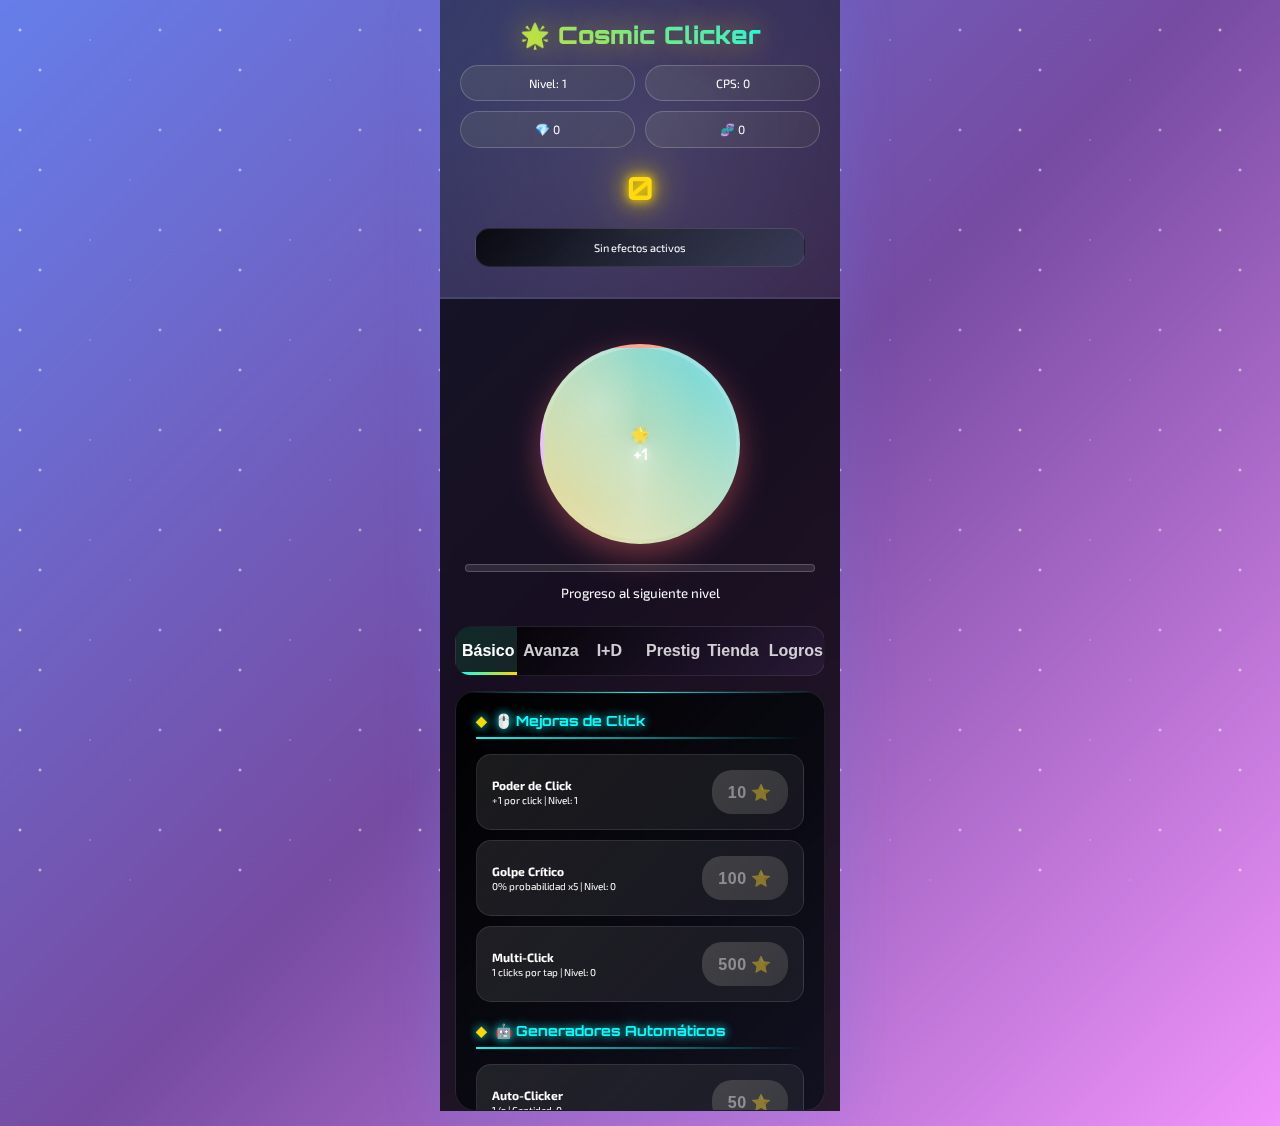
<file: index.html>
<!DOCTYPE html>
<html lang="es">
<head>
    <meta charset="UTF-8">
    <meta name="viewport" content="width=device-width, initial-scale=1.0, maximum-scale=1.0, user-scalable=no, viewport-fit=cover">
    <title>Cosmic Clicker - Juego Espacial Incremental</title>
    
    <!-- PWA Manifest -->
    <link rel="manifest" href="manifest.json">
    
    <!-- Meta tags para SEO y compartir -->
    <meta name="description" content="Conquista el universo clickeando! Mejora tu nave, explora galaxias y conviertete en el maestro del cosmos.">
    <meta name="keywords" content="juego, clicker, espacial, incremental, galaxia, universo">
    <meta name="author" content="Tu Nombre">
    
    <!-- iOS especifico -->
    <meta name="apple-mobile-web-app-capable" content="yes">
    <meta name="apple-mobile-web-app-status-bar-style" content="black-translucent">
    <meta name="apple-mobile-web-app-title" content="Cosmic Clicker">
    <meta name="apple-touch-fullscreen" content="yes">
    <meta name="msapplication-tap-highlight" content="no">
    <meta name="format-detection" content="telephone=no">
    <link rel="apple-touch-icon" href="icons/icon-180.png">
    <link rel="apple-touch-startup-image" href="icons/icon-512.png">
    
    <!-- Android/Chrome -->
    <meta name="mobile-web-app-capable" content="yes">
    <meta name="application-name" content="Cosmic Clicker">
    <meta name="theme-color" content="#667eea">
    <meta name="msapplication-TileColor" content="#667eea">
    <meta name="msapplication-TileImage" href="icons/icon-192.png">
    
    <!-- Open Graph para redes sociales -->
    <meta property="og:title" content="Cosmic Clicker - Juego Espacial">
    <meta property="og:description" content="Conquista el universo clickeando!">
    <meta property="og:image" content="icons/icon-512.png">
    <meta property="og:type" content="website">
    
    <!-- Favicon tradicional -->
    <link rel="icon" type="image/png" sizes="96x96" href="icons/favicon-96x96.png">
    <link rel="icon" type="image/svg+xml" href="icons/favicon.svg">
    
    <!-- Estilos -->
    <link rel="stylesheet" href="styles.css">
</head>

<body>
    <div class="container">
        <div class="header">
            <h1 class="title-glow">🌟 Cosmic Clicker</h1>
            <div class="stats">
                <div class="stat">Nivel: <span id="level">1</span></div>
                <div class="stat">CPS: <span id="totalCps">0</span></div>
                <div class="stat">💎 <span id="gems">0</span></div>
                <div class="stat">🧬 <span id="dna">0</span></div>
            </div>
            <div class="points-display" id="points">0</div>
            
            <div class="bonus-effects" id="activeEffects">
                <div>Efectos Activos:</div>
            </div>
        </div>

        <div class="main-clicker">
            <button class="click-button ripple" id="clickButton">
                🌟<br><span id="clickPowerDisplay">+1</span>
            </button>
            <div class="progress-bar">
                <div class="progress-fill" id="levelProgress"></div>
            </div>
            <small>Progreso al siguiente nivel</small>
        </div>

        <div class="tabs">
            <button class="tab active" onclick="switchTab('basic')">Básico</button>
            <button class="tab" onclick="switchTab('advanced')">Avanzado</button>
            <button class="tab" onclick="switchTab('research')">I+D</button>
            <button class="tab" onclick="switchTab('prestige')">Prestigio</button>
            <button class="tab" onclick="switchTab('shop')">Tienda</button>
            <button class="tab" onclick="switchTab('achievements')">Logros</button>
        </div>

        <!-- Pestañas de contenido -->
        <div id="basic-tab" class="tab-content active">
            <div class="upgrades">
                <div class="upgrade-category">
                    <div class="category-title">🖱️ Mejoras de Click</div>
                    <div class="upgrade-item" id="clickPower">
                        <div>
                            <strong>Poder de Click</strong><br>
                            <small>+<span id="clickBonus">1</span> por click | Nivel: <span id="clickLevel">1</span></small>
                        </div>
                        <button class="upgrade-button" onclick="buyUpgrade('clickPower')">
                            <span id="clickCost">10</span> ⭐
                        </button>
                    </div>

                    <div class="upgrade-item" id="criticalHit">
                        <div>
                            <strong>Golpe Crítico</strong><br>
                            <small><span id="critChance">0</span>% probabilidad x5 | Nivel: <span id="critLevel">0</span></small>
                        </div>
                        <button class="upgrade-button" onclick="buyUpgrade('criticalHit')">
                            <span id="critCost">100</span> ⭐
                        </button>
                    </div>

                    <div class="upgrade-item" id="multiClick">
                        <div>
                            <strong>Multi-Click</strong><br>
                            <small><span id="multiClicks">1</span> clicks por tap | Nivel: <span id="multiLevel">0</span></small>
                        </div>
                        <button class="upgrade-button" onclick="buyUpgrade('multiClick')">
                            <span id="multiCost">500</span> ⭐
                        </button>
                    </div>
                </div>

                <div class="upgrade-category">
                    <div class="category-title">🤖 Generadores Automáticos</div>
                    <div class="upgrade-item" id="autoClicker">
                        <div>
                            <strong>Auto-Clicker</strong><br>
                            <small><span id="autoProduction">1</span>/s | Cantidad: <span id="autoCount">0</span></small>
                        </div>
                        <button class="upgrade-button" onclick="buyUpgrade('autoClicker')">
                            <span id="autoCost">50</span> ⭐
                        </button>
                    </div>

                    <div class="upgrade-item" id="starMiner">
                        <div>
                            <strong>Minero Estelar</strong><br>
                            <small><span id="minerProduction">5</span>/s | Cantidad: <span id="minerCount">0</span></small>
                        </div>
                        <button class="upgrade-button" onclick="buyUpgrade('starMiner')">
                            <span id="minerCost">500</span> ⭐
                        </button>
                    </div>

                    <div class="upgrade-item" id="galaxyFarm">
                        <div>
                            <strong>Granja Galáctica</strong><br>
                            <small><span id="farmProduction">25</span>/s | Cantidad: <span id="farmCount">0</span></small>
                        </div>
                        <button class="upgrade-button" onclick="buyUpgrade('galaxyFarm')">
                            <span id="farmCost">5000</span> ⭐
                        </button>
                    </div>

                    <div class="upgrade-item" id="blackHole">
                        <div>
                            <strong>Agujero Negro</strong><br>
                            <small><span id="blackHoleProduction">100</span>/s | Cantidad: <span id="blackHoleCount">0</span></small>
                        </div>
                        <button class="upgrade-button" onclick="buyUpgrade('blackHole')">
                            <span id="blackHoleCost">50000</span> ⭐
                        </button>
                    </div>
                </div>
            </div>
        </div>

        <div id="advanced-tab" class="tab-content">
            <div class="upgrades">
                <div class="upgrade-category">
                    <div class="category-title">⚡ Multiplicadores</div>
                    <div class="upgrade-item" id="clickMultiplier">
                        <div>
                            <strong>Multiplicador de Click</strong><br>
                            <small>x<span id="clickMultValue">1</span> poder click | Nivel: <span id="clickMultLevel">0</span></small>
                        </div>
                        <button class="upgrade-button" onclick="buyUpgrade('clickMultiplier')">
                            <span id="clickMultCost">1000</span> ⭐
                        </button>
                    </div>

                    <div class="upgrade-item" id="idleMultiplier">
                        <div>
                            <strong>Multiplicador Pasivo</strong><br>
                            <small>x<span id="idleMultValue">1</span> CPS | Nivel: <span id="idleMultLevel">0</span></small>
                        </div>
                        <button class="upgrade-button" onclick="buyUpgrade('idleMultiplier')">
                            <span id="idleMultCost">2000</span> ⭐
                        </button>
                    </div>

                    <div class="upgrade-item" id="globalMultiplier">
                        <div>
                            <strong>Multiplicador Global</strong><br>
                            <small>x<span id="globalMultValue">1</span> todo | Nivel: <span id="globalMultLevel">0</span></small>
                        </div>
                        <button class="upgrade-button" onclick="buyUpgrade('globalMultiplier')">
                            <span id="globalMultCost">10000</span> ⭐
                        </button>
                    </div>
                </div>

                <div class="upgrade-category">
                    <div class="category-title">🌟 Especializaciones</div>
                    <div class="upgrade-item" id="efficiency">
                        <div>
                            <strong>Eficiencia</strong><br>
                            <small>-<span id="efficiencyValue">0</span>% costos mejoras | Nivel: <span id="efficiencyLevel">0</span></small>
                        </div>
                        <button class="upgrade-button" onclick="buyUpgrade('efficiency')">
                            <span id="efficiencyCost">5000</span> ⭐
                        </button>
                    </div>

                    <div class="upgrade-item" id="luck">
                        <div>
                            <strong>Suerte Cósmica</strong><br>
                            <small>+<span id="luckValue">0</span>% drops especiales | Nivel: <span id="luckLevel">0</span></small>
                        </div>
                        <button class="upgrade-button" onclick="buyUpgrade('luck')">
                            <span id="luckCost">7500</span> ⭐
                        </button>
                    </div>

                    <div class="upgrade-item" id="automation">
                        <div>
                            <strong>Automatización</strong><br>
                            <small>Auto-compra activa | Nivel: <span id="automationLevel">0</span></small>
                        </div>
                        <button class="upgrade-button" onclick="buyUpgrade('automation')">
                            <span id="automationCost">25000</span> ⭐
                        </button>
                    </div>
                </div>
            </div>
        </div>

        <div id="research-tab" class="tab-content">
            <div class="upgrades">
                <div class="upgrade-category">
                    <div class="category-title">🧬 Centro de Investigación</div>
                    <p style="font-size: 12px; margin-bottom: 15px; opacity: 0.8;">
                        Usa ADN para desbloquear mejoras permanentes y poderosas
                    </p>

                    <div class="research-item" id="quantumClick">
                        <div>
                            <strong>Click Cuántico</strong><br>
                            <small>Cada click tiene 10% probabilidad de duplicar puntos</small>
                        </div>
                        <button class="upgrade-button" onclick="buyResearch('quantumClick')">
                            <span id="quantumCost">10</span> 🧬
                        </button>
                    </div>

                    <div class="research-item" id="timeWarp">
                        <div>
                            <strong>Distorsión Temporal</strong><br>
                            <small>+50% velocidad de todos los generadores</small>
                        </div>
                        <button class="upgrade-button" onclick="buyResearch('timeWarp')">
                            <span id="timeWarpCost">25</span> 🧬
                        </button>
                    </div>

                    <div class="research-item" id="neuralNetwork">
                        <div>
                            <strong>Red Neural</strong><br>
                            <small>Genera ADN pasivamente basado en tu CPS</small>
                        </div>
                        <button class="upgrade-button" onclick="buyResearch('neuralNetwork')">
                            <span id="neuralCost">50</span> 🧬
                        </button>
                    </div>

                    <div class="research-item" id="cosmicResonance">
                        <div>
                            <strong>Resonancia Cósmica</strong><br>
                            <small>Cada 100 niveles otorga +100% multiplicador global</small>
                        </div>
                        <button class="upgrade-button" onclick="buyResearch('cosmicResonance')">
                            <span id="resonanceCost">100</span> 🧬
                        </button>
                    </div>
                </div>
            </div>
        </div>

        <div id="prestige-tab" class="tab-content">
            <div class="prestige-section">
                <h3>🚀 Sistema de Prestigio</h3>
                <p style="font-size: 13px; margin: 10px 0;">
                    Reinicia tu progreso pero gana <strong>ADN</strong> para mejoras permanentes
                </p>
                
                <div class="milestone">
                    <strong>ADN al Prestigiar: <span id="prestigeDNA">0</span> 🧬</strong><br>
                    <small>Basado en tu nivel total: <span id="totalLevels">0</span></small>
                </div>

                <div class="milestone" id="nextMilestone">
                    <strong>Siguiente Hito:</strong><br>
                    <small>Nivel 50 → +5 ADN bonus</small>
                </div>

                <button class="prestige-button" id="prestigeBtn" onclick="prestige()">
                    PRESTIGIO (Requiere Nivel 25)
                </button>

                <div style="margin-top: 15px; font-size: 12px;">
                    <div><strong>Beneficios del ADN:</strong></div>
                    <div>• Investigaciones permanentes</div>
                    <div>• Multiplicadores únicos</div>
                    <div>• Desbloquear contenido especial</div>
                </div>
            </div>
        </div>

        <div id="shop-tab" class="tab-content">
            <div class="shop">
                <h3>💰 Tienda Premium</h3>
                
                <div class="shop-item">
                    <h4>🎁 Paquete Inicial</h4>
                    <p style="font-size: 12px;">10K puntos + 15 gemas + x3 multiplicador + 5 ADN</p>
                    <button class="premium-button" onclick="buyPremium('starter')">
                        Comprar - $0.99
                    </button>
                </div>

                <div class="shop-item">
                    <h4>💎 Pack Supremo</h4>
                    <p style="font-size: 12px;">1M puntos + 200 gemas + x10 mult + 50 ADN + Auto-compras</p>
                    <button class="premium-button" onclick="buyPremium('supreme')">
                        Comprar - $9.99
                    </button>
                </div>

                <div class="shop-item">
                    <h4>🧬 Kit de Investigación</h4>
                    <p style="font-size: 12px;">100 ADN + Todas las investigaciones + Bonificador permanente</p>
                    <button class="premium-button" onclick="buyPremium('research')">
                        Comprar - $7.99
                    </button>
                </div>

                <div class="shop-item">
                    <h4>⚡ Acelerador Temporal</h4>
                    <p style="font-size: 12px;">x10 velocidad por 2 horas + x5 drops de gemas</p>
                    <button class="premium-button" onclick="buyPremium('booster')">
                        Comprar - $2.99
                    </button>
                </div>

                <div class="shop-item">
                    <h4>📱 Sin Anuncios Premium</h4>
                    <p style="font-size: 12px;">Elimina todos los anuncios + Recompensas dobles</p>
                    <button class="premium-button" onclick="buyPremium('noAds')">
                        Comprar - $4.99
                    </button>
                </div>

                <div class="shop-item">
                    <h4>📺 Ver Anuncio Recompensado</h4>
                    <p style="font-size: 12px;">Gana recompensas aleatorias viendo anuncios</p>
                    <button class="ad-button" id="watchAd" onclick="watchAd()">
                        Ver Anuncio (Disponible)
                    </button>
                    <small>Próximo en: <span id="adTimer">0</span>s</small>
                </div>
            </div>
        </div>

        <div id="achievements-tab" class="tab-content">
            <div class="upgrades">
                <h3>🏆 Logros</h3>
                <div id="achievementsList">
                    <!-- Los logros se generarán dinámicamente -->
                </div>
            </div>
        </div>
    </div>

    <div class="achievement" id="achievementPopup">
        ¡Logro Desbloqueado!
    </div>

    <script src="script.js"></script>
</body>
</html>
</file>
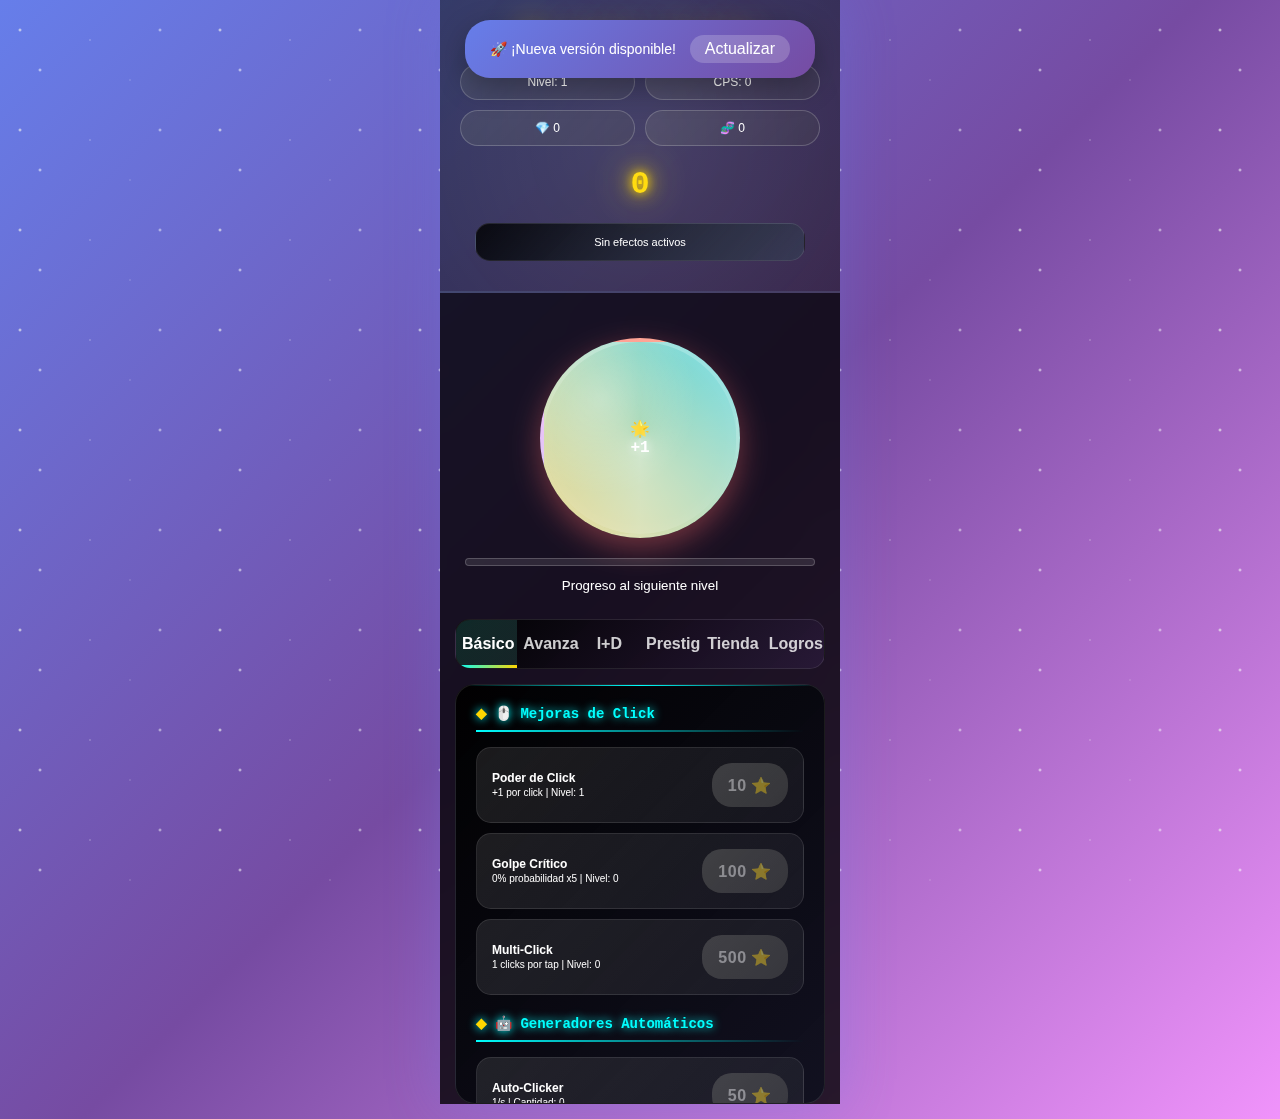
<file: Cosmic Clicker/index.html>
<!DOCTYPE html>
<html lang="es">
<head>
    <meta charset="UTF-8">
    <meta name="viewport" content="width=device-width, initial-scale=1.0, maximum-scale=1.0, user-scalable=no, viewport-fit=cover">
    <title>Cosmic Clicker - Juego Espacial Incremental</title>
    
    <!-- PWA Manifest -->
    <link rel="manifest" href="manifest.json">
    
    <!-- Meta tags para SEO y compartir -->
    <meta name="description" content="¡Conquista el universo clickeando! Mejora tu nave, explora galaxias y conviértete en el maestro del cosmos.">
    <meta name="keywords" content="juego, clicker, espacial, incremental, galaxia, universo">
    <meta name="author" content="Tu Nombre">
    
    <!-- iOS específico -->
    <meta name="apple-mobile-web-app-capable" content="yes">
    <meta name="apple-mobile-web-app-status-bar-style" content="black-translucent">
    <meta name="apple-mobile-web-app-title" content="Cosmic Clicker">
    <link rel="apple-touch-icon" href="icons/icon-180.png">
    <link rel="apple-touch-startup-image" href="icons/icon-512.png">
    
    <!-- Android/Chrome -->
    <meta name="mobile-web-app-capable" content="yes">
    <meta name="application-name" content="Cosmic Clicker">
    <meta name="theme-color" content="#667eea">
    <meta name="msapplication-TileColor" content="#667eea">
    <meta name="msapplication-TileImage" href="icons/icon-192.png">
    
    <!-- Open Graph para redes sociales -->
    <meta property="og:title" content="Cosmic Clicker - Juego Espacial">
    <meta property="og:description" content="¡Conquista el universo clickeando!">
    <meta property="og:image" content="icons/icon-512.png">
    <meta property="og:type" content="website">
    
    <!-- Favicon tradicional -->
    <link rel="icon" type="image/png" sizes="32x32" href="icons/icon-192.png">
    <link rel="icon" type="image/png" sizes="16x16" href="icons/icon-192.png">
    
    <!-- Estilos -->
    <link rel="stylesheet" href="styles.css">
</head>
<body>
    <div class="container">
        <div class="header">
            <h1 class="title-glow">🌟 Cosmic Clicker</h1>
            <div class="stats">
                <div class="stat">Nivel: <span id="level">1</span></div>
                <div class="stat">CPS: <span id="totalCps">0</span></div>
                <div class="stat">💎 <span id="gems">0</span></div>
                <div class="stat">🧬 <span id="dna">0</span></div>
            </div>
            <div class="points-display" id="points">0</div>
            
            <div class="bonus-effects" id="activeEffects">
                <div>Efectos Activos:</div>
            </div>
        </div>

        <div class="main-clicker">
            <button class="click-button ripple" id="clickButton">
                🌟<br><span id="clickPowerDisplay">+1</span>
            </button>
            <div class="progress-bar">
                <div class="progress-fill" id="levelProgress"></div>
            </div>
            <small>Progreso al siguiente nivel</small>
        </div>

        <div class="tabs">
            <button class="tab active" onclick="switchTab('basic')">Básico</button>
            <button class="tab" onclick="switchTab('advanced')">Avanzado</button>
            <button class="tab" onclick="switchTab('research')">I+D</button>
            <button class="tab" onclick="switchTab('prestige')">Prestigio</button>
            <button class="tab" onclick="switchTab('shop')">Tienda</button>
            <button class="tab" onclick="switchTab('achievements')">Logros</button>
        </div>

        <!-- Pestañas de contenido (se mantienen igual, solo estilos nuevos) -->
        <div id="basic-tab" class="tab-content active">
            <div class="upgrades">
                <div class="upgrade-category">
                    <div class="category-title">🖱️ Mejoras de Click</div>
                    <div class="upgrade-item" id="clickPower">
                        <div>
                            <strong>Poder de Click</strong><br>
                            <small>+<span id="clickBonus">1</span> por click | Nivel: <span id="clickLevel">1</span></small>
                        </div>
                        <button class="upgrade-button" onclick="buyUpgrade('clickPower')">
                            <span id="clickCost">10</span> ⭐
                        </button>
                    </div>

                    <div class="upgrade-item" id="criticalHit">
                        <div>
                            <strong>Golpe Crítico</strong><br>
                            <small><span id="critChance">0</span>% probabilidad x5 | Nivel: <span id="critLevel">0</span></small>
                        </div>
                        <button class="upgrade-button" onclick="buyUpgrade('criticalHit')">
                            <span id="critCost">100</span> ⭐
                        </button>
                    </div>

                    <div class="upgrade-item" id="multiClick">
                        <div>
                            <strong>Multi-Click</strong><br>
                            <small><span id="multiClicks">1</span> clicks por tap | Nivel: <span id="multiLevel">0</span></small>
                        </div>
                        <button class="upgrade-button" onclick="buyUpgrade('multiClick')">
                            <span id="multiCost">500</span> ⭐
                        </button>
                    </div>
                </div>

                <div class="upgrade-category">
                    <div class="category-title">🤖 Generadores Automáticos</div>
                    <div class="upgrade-item" id="autoClicker">
                        <div>
                            <strong>Auto-Clicker</strong><br>
                            <small><span id="autoProduction">1</span>/s | Cantidad: <span id="autoCount">0</span></small>
                        </div>
                        <button class="upgrade-button" onclick="buyUpgrade('autoClicker')">
                            <span id="autoCost">50</span> ⭐
                        </button>
                    </div>

                    <div class="upgrade-item" id="starMiner">
                        <div>
                            <strong>Minero Estelar</strong><br>
                            <small><span id="minerProduction">5</span>/s | Cantidad: <span id="minerCount">0</span></small>
                        </div>
                        <button class="upgrade-button" onclick="buyUpgrade('starMiner')">
                            <span id="minerCost">500</span> ⭐
                        </button>
                    </div>

                    <div class="upgrade-item" id="galaxyFarm">
                        <div>
                            <strong>Granja Galáctica</strong><br>
                            <small><span id="farmProduction">25</span>/s | Cantidad: <span id="farmCount">0</span></small>
                        </div>
                        <button class="upgrade-button" onclick="buyUpgrade('galaxyFarm')">
                            <span id="farmCost">5000</span> ⭐
                        </button>
                    </div>

                    <div class="upgrade-item" id="blackHole">
                        <div>
                            <strong>Agujero Negro</strong><br>
                            <small><span id="blackHoleProduction">100</span>/s | Cantidad: <span id="blackHoleCount">0</span></small>
                        </div>
                        <button class="upgrade-button" onclick="buyUpgrade('blackHole')">
                            <span id="blackHoleCost">50000</span> ⭐
                        </button>
                    </div>
                </div>
            </div>
        </div>

        <div id="advanced-tab" class="tab-content">
            <div class="upgrades">
                <div class="upgrade-category">
                    <div class="category-title">⚡ Multiplicadores</div>
                    <div class="upgrade-item" id="clickMultiplier">
                        <div>
                            <strong>Multiplicador de Click</strong><br>
                            <small>x<span id="clickMultValue">1</span> poder click | Nivel: <span id="clickMultLevel">0</span></small>
                        </div>
                        <button class="upgrade-button" onclick="buyUpgrade('clickMultiplier')">
                            <span id="clickMultCost">1000</span> ⭐
                        </button>
                    </div>

                    <div class="upgrade-item" id="idleMultiplier">
                        <div>
                            <strong>Multiplicador Pasivo</strong><br>
                            <small>x<span id="idleMultValue">1</span> CPS | Nivel: <span id="idleMultLevel">0</span></small>
                        </div>
                        <button class="upgrade-button" onclick="buyUpgrade('idleMultiplier')">
                            <span id="idleMultCost">2000</span> ⭐
                        </button>
                    </div>

                    <div class="upgrade-item" id="globalMultiplier">
                        <div>
                            <strong>Multiplicador Global</strong><br>
                            <small>x<span id="globalMultValue">1</span> todo | Nivel: <span id="globalMultLevel">0</span></small>
                        </div>
                        <button class="upgrade-button" onclick="buyUpgrade('globalMultiplier')">
                            <span id="globalMultCost">10000</span> ⭐
                        </button>
                    </div>
                </div>

                <div class="upgrade-category">
                    <div class="category-title">🌟 Especializaciones</div>
                    <div class="upgrade-item" id="efficiency">
                        <div>
                            <strong>Eficiencia</strong><br>
                            <small>-<span id="efficiencyValue">0</span>% costos mejoras | Nivel: <span id="efficiencyLevel">0</span></small>
                        </div>
                        <button class="upgrade-button" onclick="buyUpgrade('efficiency')">
                            <span id="efficiencyCost">5000</span> ⭐
                        </button>
                    </div>

                    <div class="upgrade-item" id="luck">
                        <div>
                            <strong>Suerte Cósmica</strong><br>
                            <small>+<span id="luckValue">0</span>% drops especiales | Nivel: <span id="luckLevel">0</span></small>
                        </div>
                        <button class="upgrade-button" onclick="buyUpgrade('luck')">
                            <span id="luckCost">7500</span> ⭐
                        </button>
                    </div>

                    <div class="upgrade-item" id="automation">
                        <div>
                            <strong>Automatización</strong><br>
                            <small>Auto-compra activa | Nivel: <span id="automationLevel">0</span></small>
                        </div>
                        <button class="upgrade-button" onclick="buyUpgrade('automation')">
                            <span id="automationCost">25000</span> ⭐
                        </button>
                    </div>
                </div>
            </div>
        </div>

        <div id="research-tab" class="tab-content">
            <div class="upgrades">
                <div class="upgrade-category">
                    <div class="category-title">🧬 Centro de Investigación</div>
                    <p style="font-size: 12px; margin-bottom: 15px; opacity: 0.8;">
                        Usa ADN para desbloquear mejoras permanentes y poderosas
                    </p>

                    <div class="research-item" id="quantumClick">
                        <div>
                            <strong>Click Cuántico</strong><br>
                            <small>Cada click tiene 10% probabilidad de duplicar puntos</small>
                        </div>
                        <button class="upgrade-button" onclick="buyResearch('quantumClick')">
                            <span id="quantumCost">10</span> 🧬
                        </button>
                    </div>

                    <div class="research-item" id="timeWarp">
                        <div>
                            <strong>Distorsión Temporal</strong><br>
                            <small>+50% velocidad de todos los generadores</small>
                        </div>
                        <button class="upgrade-button" onclick="buyResearch('timeWarp')">
                            <span id="timeWarpCost">25</span> 🧬
                        </button>
                    </div>

                    <div class="research-item" id="neuralNetwork">
                        <div>
                            <strong>Red Neural</strong><br>
                            <small>Genera ADN pasivamente basado en tu CPS</small>
                        </div>
                        <button class="upgrade-button" onclick="buyResearch('neuralNetwork')">
                            <span id="neuralCost">50</span> 🧬
                        </button>
                    </div>

                    <div class="research-item" id="cosmicResonance">
                        <div>
                            <strong>Resonancia Cósmica</strong><br>
                            <small>Cada 100 niveles otorga +100% multiplicador global</small>
                        </div>
                        <button class="upgrade-button" onclick="buyResearch('cosmicResonance')">
                            <span id="resonanceCost">100</span> 🧬
                        </button>
                    </div>
                </div>
            </div>
        </div>

        <div id="prestige-tab" class="tab-content">
            <div class="prestige-section">
                <h3>🚀 Sistema de Prestigio</h3>
                <p style="font-size: 13px; margin: 10px 0;">
                    Reinicia tu progreso pero gana <strong>ADN</strong> para mejoras permanentes
                </p>
                
                <div class="milestone">
                    <strong>ADN al Prestigiar: <span id="prestigeDNA">0</span> 🧬</strong><br>
                    <small>Basado en tu nivel total: <span id="totalLevels">0</span></small>
                </div>

                <div class="milestone" id="nextMilestone">
                    <strong>Siguiente Hito:</strong><br>
                    <small>Nivel 50 → +5 ADN bonus</small>
                </div>

                <button class="prestige-button" id="prestigeBtn" onclick="prestige()">
                    PRESTIGIO (Requiere Nivel 25)
                </button>

                <div style="margin-top: 15px; font-size: 12px;">
                    <div><strong>Beneficios del ADN:</strong></div>
                    <div>• Investigaciones permanentes</div>
                    <div>• Multiplicadores únicos</div>
                    <div>• Desbloquear contenido especial</div>
                </div>
            </div>
        </div>

        <div id="shop-tab" class="tab-content">
            <div class="shop">
                <h3>💰 Tienda Premium</h3>
                
                <div class="shop-item">
                    <h4>🎁 Paquete Inicial</h4>
                    <p style="font-size: 12px;">10K puntos + 15 gemas + x3 multiplicador + 5 ADN</p>
                    <button class="premium-button" onclick="buyPremium('starter')">
                        Comprar - $0.99
                    </button>
                </div>

                <div class="shop-item">
                    <h4>💎 Pack Supremo</h4>
                    <p style="font-size: 12px;">1M puntos + 200 gemas + x10 mult + 50 ADN + Auto-compras</p>
                    <button class="premium-button" onclick="buyPremium('supreme')">
                        Comprar - $9.99
                    </button>
                </div>

                <div class="shop-item">
                    <h4>🧬 Kit de Investigación</h4>
                    <p style="font-size: 12px;">100 ADN + Todas las investigaciones + Bonificador permanente</p>
                    <button class="premium-button" onclick="buyPremium('research')">
                        Comprar - $7.99
                    </button>
                </div>

                <div class="shop-item">
                    <h4>⚡ Acelerador Temporal</h4>
                    <p style="font-size: 12px;">x10 velocidad por 2 horas + x5 drops de gemas</p>
                    <button class="premium-button" onclick="buyPremium('booster')">
                        Comprar - $2.99
                    </button>
                </div>

                <div class="shop-item">
                    <h4>📱 Sin Anuncios Premium</h4>
                    <p style="font-size: 12px;">Elimina todos los anuncios + Recompensas dobles</p>
                    <button class="premium-button" onclick="buyPremium('noAds')">
                        Comprar - $4.99
                    </button>
                </div>

                <div class="shop-item">
                    <h4>📺 Ver Anuncio Recompensado</h4>
                    <p style="font-size: 12px;">Gana recompensas aleatorias viendo anuncios</p>
                    <button class="ad-button" id="watchAd" onclick="watchAd()">
                        Ver Anuncio (Disponible)
                    </button>
                    <small>Próximo en: <span id="adTimer">0</span>s</small>
                </div>
            </div>
        </div>

        <div id="achievements-tab" class="tab-content">
            <div class="upgrades">
                <h3>🏆 Logros</h3>
                <div id="achievementsList">
                    <!-- Los logros se generarán dinámicamente -->
                </div>
            </div>
        </div>
    </div>

    <div class="achievement" id="achievementPopup">
        ¡Logro Desbloqueado!
    </div>

    <script src="script.js"></script>
</body>
</html>
</file>
<file: styles.css>
@import url('https://fonts.googleapis.com/css2?family=Orbitron:wght@400;700;900&family=Exo+2:wght@300;400;600;800&display=swap');

* {
    margin: 0;
    padding: 0;
    box-sizing: border-box;
}

:root {
    --primary-gradient: linear-gradient(135deg, #667eea 0%, #764ba2 50%, #f093fb 100%);
    --cosmic-blue: #4a90e2;
    --cosmic-purple: #8e44ad;
    --cosmic-pink: #e91e63;
    --cosmic-gold: #ffd700;
    --neon-cyan: #00ffff;
    --neon-purple: #bf00ff;
    --dark-space: rgba(0, 0, 0, 0.8);
    --glass-effect: rgba(255, 255, 255, 0.1);
    --glow-shadow: 0 0 20px rgba(255, 255, 255, 0.3);
}

/* ========================================
   OPTIMIZACIONES BASE PARA MÓVIL
   ======================================== */

/* Prevenir zoom accidental en iOS */
input, select, textarea, button {
    font-size: 16px !important;
    touch-action: manipulation;
}

/* Mejor scrolling en móvil */
* {
    -webkit-overflow-scrolling: touch;
    scroll-behavior: smooth;
}

/* Safe areas para dispositivos con notch */
@supports (padding: max(0px)) {
    .container {
        padding-left: max(0px, env(safe-area-inset-left));
        padding-right: max(0px, env(safe-area-inset-right));
    }
    
    .header {
        padding-top: max(20px, env(safe-area-inset-top));
    }
}
body {
    font-family: 'Exo 2', sans-serif;
    background: var(--primary-gradient);
    color: white;
    overflow-x: hidden;
    user-select: none;
    min-height: 100vh;
    position: relative;
    
    /* AGREGAR ESTAS LÍNEAS: */
    -webkit-font-smoothing: antialiased;
    -moz-osx-font-smoothing: grayscale;
    text-rendering: optimizeLegibility;
}

/* Fondo animado con estrellas */
body::before {
    content: '';
    position: fixed;
    top: 0;
    left: 0;
    width: 100%;
    height: 100%;
    background: 
        radial-gradient(2px 2px at 20px 30px, #eee, transparent),
        radial-gradient(2px 2px at 40px 70px, rgba(255,255,255,0.8), transparent),
        radial-gradient(1px 1px at 90px 40px, rgba(255,255,255,0.6), transparent),
        radial-gradient(1px 1px at 130px 80px, rgba(255,255,255,0.4), transparent),
        radial-gradient(2px 2px at 160px 30px, rgba(255,255,255,0.7), transparent);
    background-repeat: repeat;
    background-size: 200px 100px;
    animation: twinkle 4s infinite;
    pointer-events: none;
    z-index: -1;
}

@keyframes twinkle {
    0%, 100% { opacity: 0.8; }
    50% { opacity: 1; }
}

.container {
    max-width: 400px;
    margin: 0 auto;
    min-height: 100vh;
    min-height: 100dvh; /* Para navegadores modernos */
    background: var(--dark-space);
    position: relative;
    backdrop-filter: blur(10px);
    box-shadow: 0 0 50px rgba(102, 126, 234, 0.3);
}

.header {
    padding: 20px;
    text-align: center;
    background: linear-gradient(135deg, rgba(102, 126, 234, 0.3), rgba(118, 75, 162, 0.3));
    border-bottom: 2px solid rgba(255, 255, 255, 0.1);
    position: relative;
    overflow: hidden;
}

.header::before {
    content: '';
    position: absolute;
    top: -50%;
    left: -50%;
    width: 200%;
    height: 200%;
    background: radial-gradient(circle, rgba(255,255,255,0.1) 0%, transparent 70%);
    animation: rotate 20s linear infinite;
}

@keyframes rotate {
    0% { transform: rotate(0deg); }
    100% { transform: rotate(360deg); }
}

.header h1 {
    font-family: 'Orbitron', monospace;
    font-size: 24px;
    font-weight: 900;
    background: linear-gradient(45deg, var(--cosmic-gold), var(--neon-cyan), var(--cosmic-pink));
    background-size: 200% 200%;
    -webkit-background-clip: text;
    -webkit-text-fill-color: transparent;
    background-clip: text;
    animation: gradientShift 3s ease-in-out infinite;
    text-shadow: 0 0 30px rgba(255, 215, 0, 0.5);
    position: relative;
    z-index: 1;
}

@keyframes gradientShift {
    0%, 100% { background-position: 0% 50%; }
    50% { background-position: 100% 50%; }
}

.stats {
    display: grid;
    grid-template-columns: 1fr 1fr;
    gap: 10px;
    margin-top: 15px;
    position: relative;
    z-index: 1;
}

.stat {
    background: linear-gradient(135deg, var(--glass-effect), rgba(255, 255, 255, 0.05));
    padding: 10px 14px;
    border-radius: 20px;
    font-size: 12px;
    text-align: center;
    border: 1px solid rgba(255, 255, 255, 0.2);
    backdrop-filter: blur(10px);
    transition: all 0.3s ease;
    position: relative;
    overflow: hidden;
    cursor: pointer;
}

.stat::before {
    content: '';
    position: absolute;
    top: 0;
    left: -100%;
    width: 100%;
    height: 100%;
    background: linear-gradient(90deg, transparent, rgba(255, 255, 255, 0.2), transparent);
    transition: left 0.6s;
}

.stat:hover::before,
.stat-hover:hover::before {
    left: 100%;
}

.stat:hover,
.stat-hover:hover {
    transform: translateY(-2px) scale(1.05);
    box-shadow: 0 5px 20px rgba(255, 255, 255, 0.2);
    background: linear-gradient(135deg, 
        rgba(255, 255, 255, 0.2), 
        rgba(255, 255, 255, 0.1));
}

.points-display {
    font-family: 'Orbitron', monospace;
    font-size: 32px;
    font-weight: 700;
    margin: 20px 0;
    text-shadow: 
        0 0 10px var(--cosmic-gold),
        0 0 20px var(--cosmic-gold),
        0 0 40px var(--cosmic-gold);
    animation: pulse 2s ease-in-out infinite alternate;
    background: linear-gradient(45deg, var(--cosmic-gold), #ffed4e);
    -webkit-background-clip: text;
    -webkit-text-fill-color: transparent;
    background-clip: text;
    position: relative;
    z-index: 1;
}

@keyframes pulse {
    0% { transform: scale(1); }
    100% { transform: scale(1.05); }
}

.main-clicker {
    padding: 25px;
    text-align: center;
    position: relative;
}

.click-button {
    width: 200px;
    height: 200px;
    border-radius: 50%;
    background: 
        radial-gradient(circle at 30% 30%, rgba(255, 255, 255, 0.3), transparent 50%),
        linear-gradient(45deg, #ff6b6b, #feca57, #48dbfb, #ff9ff3);
    background-size: 100% 100%, 400% 400%;
    border: 4px solid rgba(255, 255, 255, 0.3);
    font-family: 'Orbitron', monospace;
    font-size: 18px;
    font-weight: bold;
    color: white;
    cursor: pointer;
    transition: all 0.2s ease;
    margin: 20px auto;
    display: block;
    box-shadow: 
        0 10px 30px rgba(255, 107, 107, 0.4),
        0 0 0 0 rgba(255, 107, 107, 0.7),
        inset 0 0 20px rgba(255, 255, 255, 0.1);
    position: relative;
    overflow: hidden;
    animation: buttonPulse 2s ease-in-out infinite;
    touch-action: manipulation;
    -webkit-touch-callout: none;
    -webkit-user-select: none;
    user-select: none;
}

.click-button:active {
    transform: scale(0.95);
    transition: transform 0.1s ease;
}

@keyframes buttonPulse {
    0%, 100% {
        box-shadow: 
            0 10px 30px rgba(255, 107, 107, 0.4),
            0 0 0 0 rgba(255, 107, 107, 0.7),
            inset 0 0 20px rgba(255, 255, 255, 0.1);
    }
    50% {
        box-shadow: 
            0 15px 40px rgba(255, 107, 107, 0.6),
            0 0 0 10px rgba(255, 107, 107, 0),
            inset 0 0 30px rgba(255, 255, 255, 0.2);
    }
}

.click-button:active {
    transform: scale(0.92);
    animation: clickExplosion 0.6s ease-out;
}

.click-button.ripple-effect:active::after {
    content: '';
    position: absolute;
    top: 50%;
    left: 50%;
    width: 0;
    height: 0;
    border-radius: 50%;
    background: rgba(255, 255, 255, 0.5);
    transform: translate(-50%, -50%);
    animation: ripple 0.6s ease-out;
}

@keyframes clickExplosion {
    0% { box-shadow: 0 0 0 0 rgba(255, 215, 0, 0.8); }
    70% { box-shadow: 0 0 0 30px rgba(255, 215, 0, 0); }
    100% { box-shadow: 0 0 0 30px rgba(255, 215, 0, 0); }
}

@keyframes ripple {
    0% {
        width: 0;
        height: 0;
        opacity: 1;
    }
    100% {
        width: 300px;
        height: 300px;
        opacity: 0;
    }
}

.click-button::before {
    content: '';
    position: absolute;
    top: -50%;
    left: -50%;
    width: 200%;
    height: 200%;
    background: 
        conic-gradient(transparent, rgba(255, 255, 255, 0.4), transparent);
    animation: buttonRotate 3s linear infinite;
}

@keyframes buttonRotate {
    0% { transform: rotate(0deg); }
    100% { transform: rotate(360deg); }
}

.click-button span {
    position: relative;
    z-index: 2;
    text-shadow: 0 0 10px rgba(255, 255, 255, 0.8);
}

.progress-bar {
    background: rgba(255, 255, 255, 0.1);
    border-radius: 15px;
    overflow: hidden;
    margin: 10px 0;
    height: 8px;
    border: 1px solid rgba(255, 255, 255, 0.2);
    position: relative;
}

.progress-fill {
    height: 100%;
    background: linear-gradient(90deg, #4ecdc4, #44a08d, #6a11cb, #2575fc);
    background-size: 400% 100%;
    border-radius: 15px;
    transition: width 0.5s ease;
    animation: progressFlow 2s ease-in-out infinite;
    position: relative;
}

.progress-fill::after {
    content: '';
    position: absolute;
    top: 0;
    left: 0;
    right: 0;
    bottom: 0;
    background: linear-gradient(90deg, transparent, rgba(255, 255, 255, 0.6), transparent);
    animation: progressShine 1.5s ease-in-out infinite;
}

@keyframes progressFlow {
    0%, 100% { background-position: 0% 0%; }
    50% { background-position: 100% 0%; }
}

@keyframes progressShine {
    0% { transform: translateX(-100%); }
    100% { transform: translateX(100%); }
}

.tabs {
    display: flex;
    background: linear-gradient(135deg, var(--dark-space), rgba(118, 75, 162, 0.3));
    margin: 0 15px;
    border-radius: 15px;
    overflow: hidden;
    border: 1px solid rgba(255, 255, 255, 0.1);
    backdrop-filter: blur(10px);
}

.tab {
    flex: 1;
    background: transparent;
    border: none;
    padding: 14px 6px;
    min-height: 48px; /* AGREGAR */
    color: rgba(255, 255, 255, 0.8);
    cursor: pointer;
    transition: all 0.3s ease;
    font-size: 10px;
    font-weight: 600;
    position: relative;
    overflow: hidden;
    touch-action: manipulation; /* AGREGAR */
}

.tab::before {
    content: '';
    position: absolute;
    bottom: 0;
    left: 50%;
    width: 0;
    height: 2px;
    background: linear-gradient(90deg, var(--neon-cyan), var(--cosmic-gold));
    transition: all 0.3s ease;
    transform: translateX(-50%);
}

.tab:hover {
    color: white;
    background: rgba(255, 255, 255, 0.05);
}

.tab:hover::before {
    width: 80%;
}

.tab.active {
    background: linear-gradient(135deg, rgba(78, 205, 196, 0.2), rgba(68, 160, 141, 0.2));
    color: white;
    font-weight: 700;
}

.tab.active::before {
    width: 100%;
    height: 3px;
}

.tab-content {
    display: none;
    animation: fadeIn 0.5s ease-in;
}

.tab-content.active {
    display: block;
    animation: tabSlide 0.5s cubic-bezier(0.175, 0.885, 0.32, 1.275);
}

@keyframes fadeIn {
    0% { opacity: 0; transform: translateY(10px); }
    100% { opacity: 1; transform: translateY(0); }
}

@keyframes tabSlide {
    0% {
        opacity: 0;
        transform: translateX(-20px);
    }
    100% {
        opacity: 1;
        transform: translateX(0);
    }
}

.upgrades, .shop {
    background: linear-gradient(135deg, var(--dark-space), rgba(102, 126, 234, 0.1));
    margin: 15px;
    border-radius: 20px;
    padding: 20px;
    max-height: 420px;
    overflow-y: auto;
    -webkit-overflow-scrolling: touch; /* AGREGAR */
    scroll-behavior: smooth; /* AGREGAR */
    border: 1px solid rgba(255, 255, 255, 0.1);
    backdrop-filter: blur(15px);
    position: relative;
}

.upgrades::before, .shop::before {
    content: '';
    position: absolute;
    top: 0;
    left: 0;
    right: 0;
    height: 1px;
    background: linear-gradient(90deg, transparent, var(--neon-cyan), transparent);
}

.upgrade-category {
    margin-bottom: 20px;
}

.category-title {
    color: var(--neon-cyan);
    font-family: 'Orbitron', monospace;
    font-size: 14px;
    font-weight: 700;
    margin-bottom: 15px;
    padding-bottom: 8px;
    border-bottom: 2px solid;
    border-image: linear-gradient(90deg, var(--neon-cyan), transparent) 1;
    text-shadow: 0 0 10px var(--neon-cyan);
    position: relative;
}

.category-title::before {
    content: '◆';
    margin-right: 8px;
    color: var(--cosmic-gold);
}

.upgrade-item, .research-item, .shop-item {
    background: linear-gradient(135deg, 
        rgba(255, 255, 255, 0.1), 
        rgba(255, 255, 255, 0.05));
    margin: 10px 0;
    padding: 15px;
    border-radius: 15px;
    display: flex;
    justify-content: space-between;
    align-items: center;
    border: 1px solid rgba(255, 255, 255, 0.1);
    font-size: 12px;
    transition: all 0.3s ease;
    position: relative;
    overflow: hidden;
    cursor: pointer;
}

.upgrade-item::before, .research-item::before, .shop-item::before {
    content: '';
    position: absolute;
    top: 0;
    left: -100%;
    width: 100%;
    height: 100%;
    background: linear-gradient(90deg, transparent, rgba(255, 255, 255, 0.1), transparent);
    transition: left 0.6s;
}

.upgrade-item:hover::before, .research-item:hover::before, .shop-item:hover::before {
    left: 100%;
}

.upgrade-item:hover, .research-item:hover, .shop-item:hover,
.interactive-element:hover {
    transform: translateX(5px) translateY(-2px) scale(1.02);
    box-shadow: 0 5px 25px rgba(78, 205, 196, 0.2);
    filter: brightness(1.2);
}

.upgrade-item.affordable {
    border-color: var(--neon-cyan);
    background: linear-gradient(135deg, 
        rgba(78, 205, 196, 0.2), 
        rgba(78, 205, 196, 0.1));
    box-shadow: 0 0 20px rgba(78, 205, 196, 0.3);
    animation: affordable 2s ease-in-out infinite alternate;
}

@keyframes affordable {
    0% { box-shadow: 0 0 20px rgba(78, 205, 196, 0.3); }
    100% { box-shadow: 0 0 30px rgba(78, 205, 196, 0.5); }
}

.upgrade-item.maxed {
    border-color: var(--cosmic-gold);
    background: linear-gradient(135deg, 
        rgba(255, 215, 0, 0.2), 
        rgba(255, 215, 0, 0.1));
    box-shadow: 0 0 20px rgba(255, 215, 0, 0.4);
}

.upgrade-item.newly-unlocked {
    animation: newlyUnlocked 3s ease-in-out;
    border: 2px solid var(--cosmic-gold);
}

@keyframes newlyUnlocked {
    0%, 100% {
        box-shadow: 0 0 20px rgba(255, 215, 0, 0.3);
    }
    50% {
        box-shadow: 0 0 40px rgba(255, 215, 0, 0.8);
    }
}

.research-item {
    background: linear-gradient(135deg, 
        rgba(142, 68, 173, 0.2), 
        rgba(142, 68, 173, 0.1));
}

.research-item.available {
    border-color: var(--neon-purple);
    background: linear-gradient(135deg, 
        rgba(191, 0, 255, 0.2), 
        rgba(191, 0, 255, 0.1));
    box-shadow: 0 0 20px rgba(191, 0, 255, 0.3);
}

.upgrade-button, .premium-button, .ad-button {
    border: none;
    padding: 8px 16px;
    border-radius: 20px;
    color: white;
    font-weight: 700;
    cursor: pointer;
    transition: all 0.3s ease;
    font-size: 10px;
    min-width: 70px;
    min-height: 44px; /* AGREGAR */
    position: relative;
    overflow: hidden;
    text-transform: uppercase;
    letter-spacing: 0.5px;
    touch-action: manipulation; /* AGREGAR */
    -webkit-touch-callout: none; /* AGREGAR */
    -webkit-user-select: none; /* AGREGAR */
    user-select: none; /* AGREGAR */
}

.upgrade-button {
    background: linear-gradient(135deg, var(--neon-cyan), #45b7b8);
    box-shadow: 0 4px 15px rgba(78, 205, 196, 0.4);
}

.premium-button {
    background: linear-gradient(135deg, #f39c12, #e74c3c, #8e44ad);
    box-shadow: 0 4px 20px rgba(231, 76, 60, 0.4);
    width: 100%;
    padding: 12px 20px;
    margin: 8px 0;
}

.ad-button {
    background: linear-gradient(135deg, #27ae60, #2ecc71);
    box-shadow: 0 4px 15px rgba(46, 204, 113, 0.4);
    width: 100%;
    margin: 8px 0;
}

.upgrade-button::before, .premium-button::before, .ad-button::before {
    content: '';
    position: absolute;
    top: 0;
    left: -100%;
    width: 100%;
    height: 100%;
    background: linear-gradient(90deg, transparent, rgba(255, 255, 255, 0.3), transparent);
    transition: left 0.5s;
}

.upgrade-button:hover::before, .premium-button:hover::before, .ad-button:hover::before {
    left: 100%;
}

.upgrade-button:hover:not(:disabled) {
    background: linear-gradient(135deg, #45b7b8, var(--neon-cyan));
    transform: translateY(-2px) scale(1.05);
    box-shadow: 0 6px 20px rgba(78, 205, 196, 0.6);
}

.premium-button:hover {
    transform: translateY(-3px) scale(1.02);
    box-shadow: 0 8px 25px rgba(231, 76, 60, 0.6);
}

.ad-button:hover {
    transform: translateY(-2px);
    box-shadow: 0 6px 20px rgba(46, 204, 113, 0.6);
}

.upgrade-button:disabled {
    background: linear-gradient(135deg, #666, #555);
    cursor: not-allowed;
    opacity: 0.5;
    transform: none;
    box-shadow: none;
}

.prestige-section {
    background: linear-gradient(135deg, 
        rgba(142, 68, 173, 0.3), 
        rgba(155, 89, 182, 0.3),
        rgba(231, 76, 60, 0.2));
    margin: 15px;
    border-radius: 20px;
    padding: 20px;
    text-align: center;
    border: 2px solid;
    border-image: linear-gradient(45deg, #e74c3c, #8e44ad, #e74c3c) 1;
    position: relative;
    overflow: hidden;
    backdrop-filter: blur(10px);
}

.prestige-section::before {
    content: '';
    position: absolute;
    top: -50%;
    left: -50%;
    width: 200%;
    height: 200%;
    background: radial-gradient(circle, rgba(231, 76, 60, 0.1) 0%, transparent 70%);
    animation: prestigeGlow 4s ease-in-out infinite;
}

@keyframes prestigeGlow {
    0%, 100% { transform: rotate(0deg) scale(1); }
    50% { transform: rotate(180deg) scale(1.1); }
}

.prestige-section h3 {
    position: relative;
    z-index: 1;
    font-family: 'Orbitron', monospace;
    color: var(--cosmic-gold);
    text-shadow: 0 0 20px var(--cosmic-gold);
}

.prestige-button {
    background: linear-gradient(135deg, #e74c3c, #c0392b, #8e44ad);
    border: none;
    padding: 15px 30px;
    border-radius: 30px;
    color: white;
    font-family: 'Orbitron', monospace;
    font-weight: 700;
    cursor: pointer;
    width: 100%;
    margin: 15px 0;
    transition: all 0.3s ease;
    box-shadow: 
        0 5px 20px rgba(231, 76, 60, 0.4),
        inset 0 0 20px rgba(255, 255, 255, 0.1);
    text-transform: uppercase;
    letter-spacing: 1px;
    position: relative;
    z-index: 1;
    overflow: hidden;
}

.prestige-button::before {
    content: '';
    position: absolute;
    top: 0;
    left: -100%;
    width: 100%;
    height: 100%;
    background: linear-gradient(90deg, transparent, rgba(255, 255, 255, 0.2), transparent);
    transition: left 0.6s;
}

.prestige-button:hover::before {
    left: 100%;
}

.prestige-button:hover {
    transform: translateY(-3px) scale(1.02);
    box-shadow: 
        0 10px 30px rgba(231, 76, 60, 0.6),
        inset 0 0 30px rgba(255, 255, 255, 0.2);
}

.prestige-button.prestige-ready {
    animation: prestigeReady 2s ease-in-out infinite;
}

@keyframes prestigeReady {
    0%, 100% {
        box-shadow: 
            0 5px 20px rgba(231, 76, 60, 0.4),
            inset 0 0 20px rgba(255, 255, 255, 0.1);
    }
    50% {
        box-shadow: 
            0 10px 40px rgba(231, 76, 60, 0.8),
            inset 0 0 30px rgba(255, 255, 255, 0.2),
            0 0 0 5px rgba(231, 76, 60, 0.3);
    }
}

.achievement {
    position: fixed;
    top: 20px;
    right: 20px;
    background: linear-gradient(135deg, var(--cosmic-gold), #ffed4e, #feca57);
    color: #333;
    padding: 15px 20px;
    border-radius: 25px;
    font-weight: 700;
    transform: translateX(350px);
    transition: all 0.6s cubic-bezier(0.175, 0.885, 0.32, 1.275);
    box-shadow: 
        0 10px 30px rgba(255, 215, 0, 0.6),
        0 0 0 0 rgba(255, 215, 0, 0.4);
    z-index: 1000;
    font-size: 12px;
    border: 2px solid rgba(255, 255, 255, 0.3);
    backdrop-filter: blur(10px);
    animation: achievementGlow 1s ease-in-out infinite alternate;
}

@keyframes achievementGlow {
    0% { 
        box-shadow: 
            0 10px 30px rgba(255, 215, 0, 0.6),
            0 0 0 0 rgba(255, 215, 0, 0.4);
    }
    100% { 
        box-shadow: 
            0 15px 40px rgba(255, 215, 0, 0.8),
            0 0 0 5px rgba(255, 215, 0, 0);
    }
}

.achievement.show {
    transform: translateX(0);
}

.achievement::before {
    content: '🏆';
    margin-right: 8px;
    font-size: 16px;
}

.achievement.achievement-sparkle::after {
    content: '✨';
    position: absolute;
    top: -5px;
    right: -5px;
    animation: sparkle 2s ease-in-out infinite;
}

@keyframes sparkle {
    0%, 100% { 
        transform: scale(1) rotate(0deg);
        opacity: 1;
    }
    50% { 
        transform: scale(1.2) rotate(180deg);
        opacity: 0.8;
    }
}

.floating-number {
    position: absolute;
    font-family: 'Orbitron', monospace;
    font-size: 16px;
    font-weight: 700;
    color: var(--cosmic-gold);
    pointer-events: none;
    animation: floatUp 1.2s ease-out forwards;
    text-shadow: 0 0 10px currentColor;
    z-index: 1000;
}

.floating-number.critical-hit {
    animation: floatUp 1.2s ease-out forwards, criticalHit 0.8s ease-out;
    font-size: 20px;
}

.floating-number.multi-click-effect {
    animation: floatUp 1.2s ease-out forwards, multiClick 0.3s ease-out;
}

.floating-number.big-number {
    background: linear-gradient(45deg, var(--cosmic-gold), var(--neon-cyan));
    -webkit-background-clip: text;
    -webkit-text-fill-color: transparent;
    background-clip: text;
    animation: floatUp 1.2s ease-out forwards, bigNumberGlow 1s ease-in-out infinite alternate;
    font-size: 22px;
}

@keyframes floatUp {
    0% {
        opacity: 1;
        transform: translateY(0) scale(1);
    }
    20% {
        transform: translateY(-10px) scale(1.2);
    }
    100% {
        opacity: 0;
        transform: translateY(-100px) scale(0.8);
    }
}

@keyframes criticalHit {
    0% {
        transform: scale(1);
        color: var(--cosmic-gold);
    }
    50% {
        transform: scale(1.3);
        color: #ff3838;
        text-shadow: 0 0 20px #ff3838;
    }
    100% {
        transform: scale(1);
        color: var(--cosmic-gold);
    }
}

@keyframes multiClick {
    0% { transform: scale(1) rotate(0deg); }
    50% { transform: scale(1.1) rotate(5deg); }
    100% { transform: scale(1) rotate(0deg); }
}

@keyframes bigNumberGlow {
    0% {
        text-shadow: 0 0 20px var(--cosmic-gold);
    }
    100% {
        text-shadow: 0 0 30px var(--neon-cyan), 0 0 40px var(--neon-cyan);
    }
}

.bonus-effects {
    background: linear-gradient(135deg, var(--dark-space), rgba(78, 205, 196, 0.1));
    margin: 10px 15px;
    padding: 12px;
    border-radius: 15px;
    font-size: 11px;
    text-align: center;
    border: 1px solid rgba(255, 255, 255, 0.1);
    backdrop-filter: blur(10px);
}

.effect-item {
    display: inline-block;
    background: linear-gradient(135deg, rgba(78, 205, 196, 0.3), rgba(78, 205, 196, 0.1));
    padding: 6px 12px;
    border-radius: 15px;
    margin: 3px;
    border: 1px solid rgba(78, 205, 196, 0.5);
    box-shadow: 0 0 10px rgba(78, 205, 196, 0.3);
    animation: effectPulse 2s ease-in-out infinite;
}

@keyframes effectPulse {
    0%, 100% { box-shadow: 0 0 10px rgba(78, 205, 196, 0.3); }
    50% { box-shadow: 0 0 20px rgba(78, 205, 196, 0.5); }
}

.milestone {
    background: linear-gradient(135deg, #ff9a56, #ff6b9d, #c44569);
    padding: 12px;
    border-radius: 15px;
    margin: 8px 0;
    text-align: center;
    font-size: 12px;
    font-weight: 600;
    border: 2px solid rgba(255, 255, 255, 0.2);
    box-shadow: 0 5px 20px rgba(255, 107, 109, 0.4);
    position: relative;
    overflow: hidden;
}

.milestone::before {
    content: '';
    position: absolute;
    top: 0;
    left: -100%;
    width: 100%;
    height: 100%;
    background: linear-gradient(90deg, transparent, rgba(255, 255, 255, 0.3), transparent);
    animation: milestoneShine 3s ease-in-out infinite;
}

@keyframes milestoneShine {
    0% { left: -100%; }
    100% { left: 100%; }
}

/* Scrollbars personalizados */
.upgrades::-webkit-scrollbar,
.shop::-webkit-scrollbar {
    width: 8px;
}

.upgrades::-webkit-scrollbar-track,
.shop::-webkit-scrollbar-track {
    background: rgba(255, 255, 255, 0.1);
    border-radius: 10px;
}

.upgrades::-webkit-scrollbar-thumb,
.shop::-webkit-scrollbar-thumb {
    background: linear-gradient(135deg, var(--neon-cyan), var(--cosmic-purple));
    border-radius: 10px;
    border: 2px solid transparent;
    background-clip: padding-box;
}

.upgrades::-webkit-scrollbar-thumb:hover,
.shop::-webkit-scrollbar-thumb:hover {
    background: linear-gradient(135deg, var(--cosmic-gold), var(--neon-cyan));
}

/* Efectos de partículas para clicks críticos */
@keyframes criticalExplosion {
    0% {
        transform: scale(0);
        opacity: 1;
    }
    50% {
        transform: scale(1.5);
        opacity: 0.8;
    }
    100% {
        transform: scale(2);
        opacity: 0;
    }
}

/* Animaciones especiales para diferentes estados */
.quantum-effect {
    animation: quantumFlicker 0.5s ease-in-out;
}

@keyframes quantumFlicker {
    0%, 100% { opacity: 1; }
    25% { opacity: 0.3; transform: scale(1.1); }
    50% { opacity: 0.7; transform: scale(0.9); }
    75% { opacity: 0.5; transform: scale(1.05); }
}

.temporal-warp {
    animation: temporalDistortion 0.8s ease-in-out;
}

@keyframes temporalDistortion {
    0% { transform: skewX(0deg); }
    25% { transform: skewX(5deg) scaleX(1.1); }
    50% { transform: skewX(-3deg) scaleY(1.05); }
    75% { transform: skewX(2deg); }
    100% { transform: skewX(0deg); }
}

/* Efectos de brillo para elementos premium */
.premium-glow {
    position: relative;
}

.premium-glow::after {
    content: '';
    position: absolute;
    top: -2px;
    left: -2px;
    right: -2px;
    bottom: -2px;
    background: linear-gradient(45deg, var(--cosmic-gold), var(--neon-cyan), var(--cosmic-pink), var(--neon-purple));
    border-radius: inherit;
    z-index: -1;
    animation: premiumRotate 3s linear infinite;
    opacity: 0.7;
}

@keyframes premiumRotate {
    0% { transform: rotate(0deg); }
    100% { transform: rotate(360deg); }
}

/* Efectos de loading/carga */
.loading-pulse {
    animation: loadingPulse 1.5s ease-in-out infinite;
}

@keyframes loadingPulse {
    0%, 100% {
        opacity: 1;
        transform: scale(1);
    }
    50% {
        opacity: 0.7;
        transform: scale(1.05);
    }
}

/* Efectos de aparición suave para elementos nuevos */
.fade-in-up {
    animation: fadeInUp 0.6s ease-out;
}

@keyframes fadeInUp {
    0% {
        opacity: 0;
        transform: translateY(30px);
    }
    100% {
        opacity: 1;
        transform: translateY(0);
    }
}

/* Efectos de neón para elementos especiales */
.neon-text {
    text-shadow: 
        0 0 5px currentColor,
        0 0 10px currentColor,
        0 0 20px currentColor,
        0 0 40px currentColor;
}

/* Efectos de cristal/glass para paneles */
.glass-panel {
    background: rgba(255, 255, 255, 0.1);
    backdrop-filter: blur(15px);
    border: 1px solid rgba(255, 255, 255, 0.2);
    box-shadow: 
        0 8px 32px rgba(0, 0, 0, 0.1),
        inset 0 1px 0 rgba(255, 255, 255, 0.2);
}

/* Efectos para diferentes tipos de monedas */
.currency-points {
    color: var(--cosmic-gold);
    text-shadow: 0 0 10px var(--cosmic-gold);
}

.currency-gems {
    color: var(--neon-cyan);
    text-shadow: 0 0 10px var(--neon-cyan);
}

.currency-dna {
    color: var(--neon-purple);
    text-shadow: 0 0 10px var(--neon-purple);
}

/* Efectos especiales para el botón principal según estado */
.click-button.quantum-active {
    background: 
        radial-gradient(circle at 30% 30%, rgba(255, 255, 255, 0.3), transparent 50%),
        linear-gradient(45deg, #9b59b6, #8e44ad, #bf00ff, #9b59b6);
    animation: buttonPulse 2s ease-in-out infinite, quantumFlicker 0.1s ease-in-out infinite;
}

.click-button.critical-ready {
    border-color: #ff3838;
    box-shadow: 
        0 10px 30px rgba(255, 56, 56, 0.4),
        0 0 0 0 rgba(255, 56, 56, 0.7),
        inset 0 0 20px rgba(255, 255, 255, 0.1);
}

.click-button.multi-active {
    animation: buttonPulse 2s ease-in-out infinite, multiClick 0.3s ease-out infinite;
}

/* Efectos para elementos de investigación completada */
.research-item.completed {
    background: linear-gradient(135deg, 
        rgba(46, 204, 113, 0.3), 
        rgba(46, 204, 113, 0.1));
    border-color: #2ecc71;
    box-shadow: 0 0 20px rgba(46, 204, 113, 0.4);
}

.research-item.completed::after {
    content: '✓';
    position: absolute;
    top: 10px;
    right: 15px;
    color: #2ecc71;
    font-size: 20px;
    font-weight: bold;
    text-shadow: 0 0 10px #2ecc71;
}

/* Efectos para diferentes niveles de rareza */
.rarity-common {
    border-left: 4px solid #95a5a6;
}

.rarity-uncommon {
    border-left: 4px solid #2ecc71;
    background: linear-gradient(135deg, 
        rgba(46, 204, 113, 0.1), 
        rgba(46, 204, 113, 0.05));
}

.rarity-rare {
    border-left: 4px solid #3498db;
    background: linear-gradient(135deg, 
        rgba(52, 152, 219, 0.1), 
        rgba(52, 152, 219, 0.05));
}

.rarity-epic {
    border-left: 4px solid #9b59b6;
    background: linear-gradient(135deg, 
        rgba(155, 89, 182, 0.1), 
        rgba(155, 89, 182, 0.05));
}

.rarity-legendary {
    border-left: 4px solid #f1c40f;
    background: linear-gradient(135deg, 
        rgba(241, 196, 15, 0.1), 
        rgba(241, 196, 15, 0.05));
    box-shadow: 0 0 15px rgba(241, 196, 15, 0.3);
}

/* Efectos de hover mejorados para botones */
.upgrade-button.legendary:hover:not(:disabled) {
    background: linear-gradient(135deg, #f1c40f, #f39c12);
    box-shadow: 0 6px 25px rgba(241, 196, 15, 0.6);
    transform: translateY(-3px) scale(1.08);
}

.upgrade-button.epic:hover:not(:disabled) {
    background: linear-gradient(135deg, #9b59b6, #8e44ad);
    box-shadow: 0 6px 25px rgba(155, 89, 182, 0.6);
}

/* Animaciones de partículas flotantes */
@keyframes floatingParticles {
    0% {
        transform: translateY(0) rotate(0deg);
        opacity: 1;
    }
    100% {
        transform: translateY(-100vh) rotate(360deg);
        opacity: 0;
    }
}

.particle {
    position: absolute;
    width: 4px;
    height: 4px;
    background: radial-gradient(circle, rgba(255, 215, 0, 0.8), transparent);
    border-radius: 50%;
    animation: floatingParticles 8s linear infinite;
    pointer-events: none;
}

.particle:nth-child(2n) {
    background: radial-gradient(circle, rgba(0, 255, 255, 0.8), transparent);
    animation-duration: 10s;
}

.particle:nth-child(3n) {
    background: radial-gradient(circle, rgba(255, 105, 180, 0.8), transparent);
    animation-duration: 12s;
}

/* Efectos especiales para números grandes */
.number-animation-k {
    color: #2ecc71;
    animation: numberGlowGreen 1s ease-in-out;
}

.number-animation-m {
    color: #3498db;
    animation: numberGlowBlue 1s ease-in-out;
}

.number-animation-b {
    color: #9b59b6;
    animation: numberGlowPurple 1s ease-in-out;
}

.number-animation-t {
    color: #e74c3c;
    animation: numberGlowRed 1s ease-in-out;
}

@keyframes numberGlowGreen {
    0%, 100% { text-shadow: 0 0 10px #2ecc71; }
    50% { text-shadow: 0 0 20px #2ecc71, 0 0 30px #2ecc71; }
}

@keyframes numberGlowBlue {
    0%, 100% { text-shadow: 0 0 10px #3498db; }
    50% { text-shadow: 0 0 20px #3498db, 0 0 30px #3498db; }
}

@keyframes numberGlowPurple {
    0%, 100% { text-shadow: 0 0 10px #9b59b6; }
    50% { text-shadow: 0 0 20px #9b59b6, 0 0 30px #9b59b6; }
}

@keyframes numberGlowRed {
    0%, 100% { text-shadow: 0 0 10px #e74c3c; }
    50% { text-shadow: 0 0 20px #e74c3c, 0 0 30px #e74c3c; }
}

/* Efectos de carga para elementos premium */
.premium-loading {
    position: relative;
    overflow: hidden;
}

.premium-loading::before {
    content: '';
    position: absolute;
    top: 0;
    left: -100%;
    width: 100%;
    height: 100%;
    background: linear-gradient(90deg, 
        transparent, 
        rgba(241, 196, 15, 0.4), 
        transparent);
    animation: premiumSweep 2s ease-in-out infinite;
}

@keyframes premiumSweep {
    0% { left: -100%; }
    100% { left: 100%; }
}

/* Efectos de hover para logros */
.achievement-item {
    transition: all 0.3s ease;
    position: relative;
    overflow: hidden;
}

.achievement-item:hover {
    transform: scale(1.02);
    background: linear-gradient(135deg, 
        rgba(241, 196, 15, 0.2), 
        rgba(241, 196, 15, 0.1));
}

.achievement-item.unlocked::before {
    content: '⭐';
    position: absolute;
    top: 5px;
    left: 5px;
    font-size: 16px;
    animation: starTwinkle 2s ease-in-out infinite;
}

@keyframes starTwinkle {
    0%, 100% { opacity: 1; transform: scale(1); }
    50% { opacity: 0.7; transform: scale(1.2); }
}

/* Efectos especiales para elementos automáticos */
.auto-element {
    animation: autoGlow 3s ease-in-out infinite;
}

@keyframes autoGlow {
    0%, 100% {
        box-shadow: 0 0 10px rgba(52, 152, 219, 0.3);
    }
    50% {
        box-shadow: 0 0 20px rgba(52, 152, 219, 0.6);
    }
}

/* Efectos para indicadores de estado */
.status-indicator {
    display: inline-block;
    width: 8px;
    height: 8px;
    border-radius: 50%;
    margin-right: 5px;
}

.status-indicator.active {
    background: #2ecc71;
    box-shadow: 0 0 10px #2ecc71;
    animation: statusPulse 2s ease-in-out infinite;
}

.status-indicator.inactive {
    background: #95a5a6;
}

.status-indicator.warning {
    background: #f39c12;
    animation: statusWarning 1s ease-in-out infinite;
}

@keyframes statusPulse {
    0%, 100% { opacity: 1; }
    50% { opacity: 0.5; }
}

@keyframes statusWarning {
    0%, 100% { background: #f39c12; }
    50% { background: #e67e22; }
}

/* ========================================
   MEDIA QUERIES OPTIMIZADAS PARA MÓVIL
   ======================================== */

/* Tablets y pantallas medianas */
@media screen and (max-width: 768px) {
    .container {
        max-width: 100vw;
        margin: 0;
        border-radius: 0;
    }
    
    .header {
        padding: 15px 10px;
    }
    
    .header h1 {
        font-size: 22px;
        margin-bottom: 10px;
    }
    
    /* Reducir animaciones complejas */
    .click-button::before {
        animation-duration: 6s;
    }
    
    .header::before {
        animation-duration: 30s;
    }
    
    /* Scroll más grueso para dedos */
    .upgrades::-webkit-scrollbar,
    .shop::-webkit-scrollbar {
        width: 12px;
    }
    
    .upgrades::-webkit-scrollbar-thumb,
    .shop::-webkit-scrollbar-thumb {
        border-radius: 6px;
        border: 3px solid transparent;
    }
}

/* Móviles */
@media (max-width: 480px) {
    .container {
        margin: 0;
        border-radius: 0;
    }
    
    .header h1 {
        font-size: 20px;
    }
    
    .click-button {
        width: 180px;
        height: 180px;
        font-size: 16px;
    }
    
    /* Área táctil invisible más grande */
    .click-button::after {
        content: '';
        position: absolute;
        top: -10px;
        left: -10px;
        right: -10px;
        bottom: -10px;
        z-index: 1;
    }
    
    .points-display {
        font-size: 28px;
        margin: 15px 0;
        word-break: break-all;
    }
    
    .tab {
        font-size: 10px;
        padding: 16px 4px;
        min-height: 52px;
    }
    
    .upgrades, .shop {
        margin: 10px;
        padding: 15px 10px;
        max-height: 45vh;
    }
    
    .upgrade-item, .research-item, .shop-item {
        margin: 12px 0;
        padding: 18px 15px;
        min-height: 60px;
        flex-direction: column;
        align-items: flex-start;
        gap: 10px;
    }
    
    .upgrade-button, .premium-button, .ad-button {
        width: 100%;
        margin-top: 8px;
        min-height: 48px;
        font-size: 11px;
    }
    
    .stats {
        grid-template-columns: 1fr 1fr;
        gap: 8px;
        margin-top: 12px;
    }
    
    .stat {
        padding: 12px 8px;
        font-size: 11px;
        min-height: 40px;
        display: flex;
        align-items: center;
        justify-content: center;
    }
    
    .achievement {
        right: 5px;
        top: 5px;
        font-size: 10px;
        padding: 10px 14px;
        max-width: calc(100vw - 20px);
        word-wrap: break-word;
    }
    
    .floating-number {
        font-size: 14px;
    }
    
    .floating-number.critical-hit {
        font-size: 18px;
    }
    
    .floating-number.big-number {
        font-size: 20px;
    }
}

/* Móviles pequeños */
@media (max-width: 360px) {
    .header {
        padding: 15px;
    }
    
    .main-clicker {
        padding: 20px;
    }
    
    .click-button {
        width: 140px;
        height: 140px;
        font-size: 14px;
    }
    
    .points-display {
        font-size: 20px;
    }
    
    .upgrades, .shop {
        margin: 10px;
        padding: 15px;
        max-height: 350px;
    }
}

/* Móviles muy pequeños */
@media (max-width: 320px) {
    .header h1 {
        font-size: 16px;
    }
    
    .click-button {
        width: 140px;
        height: 140px;
        font-size: 12px;
    }
    
    .points-display {
        font-size: 18px;
    }
    
    .tab {
        font-size: 9px;
        padding: 12px 2px;
    }
    
    .upgrade-item, .research-item, .shop-item {
        padding: 12px 8px;
        font-size: 10px;
    }
    
    .upgrade-button {
        font-size: 9px;
        padding: 8px 12px;
    }
}

/* Orientación horizontal */
@media screen and (max-height: 500px) and (orientation: landscape) {
    .header {
        padding: 10px;
    }
    
    .header h1 {
        font-size: 18px;
    }
    
    .main-clicker {
        padding: 15px;
    }
    
    .click-button {
        width: 120px;
        height: 120px;
        font-size: 14px;
    }
    
    .points-display {
        font-size: 20px;
        margin: 10px 0;
    }
    
    .upgrades, .shop {
        max-height: 35vh;
    }
}

/* Solo para dispositivos táctiles */
@media (pointer: coarse) {
    .interactive-element {
        min-height: 44px;
        min-width: 44px;
    }
    
    .effect-item {
        padding: 8px 16px;
        margin: 6px 4px;
    }
}

/* Efectos especiales para eventos temporales */
.event-active {
    border: 2px solid var(--cosmic-gold);
    background: linear-gradient(135deg, 
        rgba(255, 215, 0, 0.2), 
        rgba(255, 215, 0, 0.1));
    animation: eventGlow 2s ease-in-out infinite;
}

@keyframes eventGlow {
    0%, 100% {
        box-shadow: 0 0 15px rgba(255, 215, 0, 0.4);
    }
    50% {
        box-shadow: 0 0 25px rgba(255, 215, 0, 0.8);
    }
}

/* Efectos de transición suaves */
.smooth-transition {
    transition: all 0.4s cubic-bezier(0.25, 0.46, 0.45, 0.94);
}

/* Efectos de focus para accesibilidad */
.upgrade-button:focus,
.premium-button:focus,
.ad-button:focus,
.prestige-button:focus,
.tab:focus {
    outline: 2px solid var(--neon-cyan);
    outline-offset: 2px;
}

/* Efectos finales de pulido */
.interactive-element {
    will-change: transform;
}

.floating-number {
    will-change: transform, opacity;
}

.click-button {
    will-change: transform;
}

/* Optimizaciones de rendimiento */
.upgrade-item,
.research-item,
.shop-item,
.effect-item,
.milestone {
    will-change: auto;
}
</file>
<file: Cosmic Clicker/styles.css>
@import url('https://fonts.googleapis.com/css2?family=Orbitron:wght@400;700;900&family=Exo+2:wght@300;400;600;800&display=swap');

* {
    margin: 0;
    padding: 0;
    box-sizing: border-box;
}

:root {
    --primary-gradient: linear-gradient(135deg, #667eea 0%, #764ba2 50%, #f093fb 100%);
    --cosmic-blue: #4a90e2;
    --cosmic-purple: #8e44ad;
    --cosmic-pink: #e91e63;
    --cosmic-gold: #ffd700;
    --neon-cyan: #00ffff;
    --neon-purple: #bf00ff;
    --dark-space: rgba(0, 0, 0, 0.8);
    --glass-effect: rgba(255, 255, 255, 0.1);
    --glow-shadow: 0 0 20px rgba(255, 255, 255, 0.3);
}

/* ========================================
   OPTIMIZACIONES BASE PARA MÓVIL
   ======================================== */

/* Prevenir zoom accidental en iOS */
input, select, textarea, button {
    font-size: 16px !important;
    touch-action: manipulation;
}

/* Mejor scrolling en móvil */
* {
    -webkit-overflow-scrolling: touch;
    scroll-behavior: smooth;
}

/* Safe areas para dispositivos con notch */
@supports (padding: max(0px)) {
    .container {
        padding-left: max(0px, env(safe-area-inset-left));
        padding-right: max(0px, env(safe-area-inset-right));
    }
    
    .header {
        padding-top: max(20px, env(safe-area-inset-top));
    }
}
body {
    font-family: 'Exo 2', sans-serif;
    background: var(--primary-gradient);
    color: white;
    overflow-x: hidden;
    user-select: none;
    min-height: 100vh;
    position: relative;
    
    /* AGREGAR ESTAS LÍNEAS: */
    -webkit-font-smoothing: antialiased;
    -moz-osx-font-smoothing: grayscale;
    text-rendering: optimizeLegibility;
}

/* Fondo animado con estrellas */
body::before {
    content: '';
    position: fixed;
    top: 0;
    left: 0;
    width: 100%;
    height: 100%;
    background: 
        radial-gradient(2px 2px at 20px 30px, #eee, transparent),
        radial-gradient(2px 2px at 40px 70px, rgba(255,255,255,0.8), transparent),
        radial-gradient(1px 1px at 90px 40px, rgba(255,255,255,0.6), transparent),
        radial-gradient(1px 1px at 130px 80px, rgba(255,255,255,0.4), transparent),
        radial-gradient(2px 2px at 160px 30px, rgba(255,255,255,0.7), transparent);
    background-repeat: repeat;
    background-size: 200px 100px;
    animation: twinkle 4s infinite;
    pointer-events: none;
    z-index: -1;
}

@keyframes twinkle {
    0%, 100% { opacity: 0.8; }
    50% { opacity: 1; }
}

.container {
    max-width: 400px;
    margin: 0 auto;
    min-height: 100vh;
    min-height: 100dvh; /* Para navegadores modernos */
    background: var(--dark-space);
    position: relative;
    backdrop-filter: blur(10px);
    box-shadow: 0 0 50px rgba(102, 126, 234, 0.3);
}

.header {
    padding: 20px;
    text-align: center;
    background: linear-gradient(135deg, rgba(102, 126, 234, 0.3), rgba(118, 75, 162, 0.3));
    border-bottom: 2px solid rgba(255, 255, 255, 0.1);
    position: relative;
    overflow: hidden;
}

.header::before {
    content: '';
    position: absolute;
    top: -50%;
    left: -50%;
    width: 200%;
    height: 200%;
    background: radial-gradient(circle, rgba(255,255,255,0.1) 0%, transparent 70%);
    animation: rotate 20s linear infinite;
}

@keyframes rotate {
    0% { transform: rotate(0deg); }
    100% { transform: rotate(360deg); }
}

.header h1 {
    font-family: 'Orbitron', monospace;
    font-size: 24px;
    font-weight: 900;
    background: linear-gradient(45deg, var(--cosmic-gold), var(--neon-cyan), var(--cosmic-pink));
    background-size: 200% 200%;
    -webkit-background-clip: text;
    -webkit-text-fill-color: transparent;
    background-clip: text;
    animation: gradientShift 3s ease-in-out infinite;
    text-shadow: 0 0 30px rgba(255, 215, 0, 0.5);
    position: relative;
    z-index: 1;
}

@keyframes gradientShift {
    0%, 100% { background-position: 0% 50%; }
    50% { background-position: 100% 50%; }
}

.stats {
    display: grid;
    grid-template-columns: 1fr 1fr;
    gap: 10px;
    margin-top: 15px;
    position: relative;
    z-index: 1;
}

.stat {
    background: linear-gradient(135deg, var(--glass-effect), rgba(255, 255, 255, 0.05));
    padding: 10px 14px;
    border-radius: 20px;
    font-size: 12px;
    text-align: center;
    border: 1px solid rgba(255, 255, 255, 0.2);
    backdrop-filter: blur(10px);
    transition: all 0.3s ease;
    position: relative;
    overflow: hidden;
    cursor: pointer;
}

.stat::before {
    content: '';
    position: absolute;
    top: 0;
    left: -100%;
    width: 100%;
    height: 100%;
    background: linear-gradient(90deg, transparent, rgba(255, 255, 255, 0.2), transparent);
    transition: left 0.6s;
}

.stat:hover::before,
.stat-hover:hover::before {
    left: 100%;
}

.stat:hover,
.stat-hover:hover {
    transform: translateY(-2px) scale(1.05);
    box-shadow: 0 5px 20px rgba(255, 255, 255, 0.2);
    background: linear-gradient(135deg, 
        rgba(255, 255, 255, 0.2), 
        rgba(255, 255, 255, 0.1));
}

.points-display {
    font-family: 'Orbitron', monospace;
    font-size: 32px;
    font-weight: 700;
    margin: 20px 0;
    text-shadow: 
        0 0 10px var(--cosmic-gold),
        0 0 20px var(--cosmic-gold),
        0 0 40px var(--cosmic-gold);
    animation: pulse 2s ease-in-out infinite alternate;
    background: linear-gradient(45deg, var(--cosmic-gold), #ffed4e);
    -webkit-background-clip: text;
    -webkit-text-fill-color: transparent;
    background-clip: text;
    position: relative;
    z-index: 1;
}

@keyframes pulse {
    0% { transform: scale(1); }
    100% { transform: scale(1.05); }
}

.main-clicker {
    padding: 25px;
    text-align: center;
    position: relative;
}

.click-button {
    width: 200px;
    height: 200px;
    border-radius: 50%;
    background: 
        radial-gradient(circle at 30% 30%, rgba(255, 255, 255, 0.3), transparent 50%),
        linear-gradient(45deg, #ff6b6b, #feca57, #48dbfb, #ff9ff3);
    background-size: 100% 100%, 400% 400%;
    border: 4px solid rgba(255, 255, 255, 0.3);
    font-family: 'Orbitron', monospace;
    font-size: 18px;
    font-weight: bold;
    color: white;
    cursor: pointer;
    transition: all 0.2s ease;
    margin: 20px auto;
    display: block;
    box-shadow: 
        0 10px 30px rgba(255, 107, 107, 0.4),
        0 0 0 0 rgba(255, 107, 107, 0.7),
        inset 0 0 20px rgba(255, 255, 255, 0.1);
    position: relative;
    overflow: hidden;
    animation: buttonPulse 2s ease-in-out infinite;
    touch-action: manipulation;
    -webkit-touch-callout: none;
    -webkit-user-select: none;
    user-select: none;
}

.click-button:active {
    transform: scale(0.95);
    transition: transform 0.1s ease;
}

@keyframes buttonPulse {
    0%, 100% {
        box-shadow: 
            0 10px 30px rgba(255, 107, 107, 0.4),
            0 0 0 0 rgba(255, 107, 107, 0.7),
            inset 0 0 20px rgba(255, 255, 255, 0.1);
    }
    50% {
        box-shadow: 
            0 15px 40px rgba(255, 107, 107, 0.6),
            0 0 0 10px rgba(255, 107, 107, 0),
            inset 0 0 30px rgba(255, 255, 255, 0.2);
    }
}

.click-button:active {
    transform: scale(0.92);
    animation: clickExplosion 0.6s ease-out;
}

.click-button.ripple-effect:active::after {
    content: '';
    position: absolute;
    top: 50%;
    left: 50%;
    width: 0;
    height: 0;
    border-radius: 50%;
    background: rgba(255, 255, 255, 0.5);
    transform: translate(-50%, -50%);
    animation: ripple 0.6s ease-out;
}

@keyframes clickExplosion {
    0% { box-shadow: 0 0 0 0 rgba(255, 215, 0, 0.8); }
    70% { box-shadow: 0 0 0 30px rgba(255, 215, 0, 0); }
    100% { box-shadow: 0 0 0 30px rgba(255, 215, 0, 0); }
}

@keyframes ripple {
    0% {
        width: 0;
        height: 0;
        opacity: 1;
    }
    100% {
        width: 300px;
        height: 300px;
        opacity: 0;
    }
}

.click-button::before {
    content: '';
    position: absolute;
    top: -50%;
    left: -50%;
    width: 200%;
    height: 200%;
    background: 
        conic-gradient(transparent, rgba(255, 255, 255, 0.4), transparent);
    animation: buttonRotate 3s linear infinite;
}

@keyframes buttonRotate {
    0% { transform: rotate(0deg); }
    100% { transform: rotate(360deg); }
}

.click-button span {
    position: relative;
    z-index: 2;
    text-shadow: 0 0 10px rgba(255, 255, 255, 0.8);
}

.progress-bar {
    background: rgba(255, 255, 255, 0.1);
    border-radius: 15px;
    overflow: hidden;
    margin: 10px 0;
    height: 8px;
    border: 1px solid rgba(255, 255, 255, 0.2);
    position: relative;
}

.progress-fill {
    height: 100%;
    background: linear-gradient(90deg, #4ecdc4, #44a08d, #6a11cb, #2575fc);
    background-size: 400% 100%;
    border-radius: 15px;
    transition: width 0.5s ease;
    animation: progressFlow 2s ease-in-out infinite;
    position: relative;
}

.progress-fill::after {
    content: '';
    position: absolute;
    top: 0;
    left: 0;
    right: 0;
    bottom: 0;
    background: linear-gradient(90deg, transparent, rgba(255, 255, 255, 0.6), transparent);
    animation: progressShine 1.5s ease-in-out infinite;
}

@keyframes progressFlow {
    0%, 100% { background-position: 0% 0%; }
    50% { background-position: 100% 0%; }
}

@keyframes progressShine {
    0% { transform: translateX(-100%); }
    100% { transform: translateX(100%); }
}

.tabs {
    display: flex;
    background: linear-gradient(135deg, var(--dark-space), rgba(118, 75, 162, 0.3));
    margin: 0 15px;
    border-radius: 15px;
    overflow: hidden;
    border: 1px solid rgba(255, 255, 255, 0.1);
    backdrop-filter: blur(10px);
}

.tab {
    flex: 1;
    background: transparent;
    border: none;
    padding: 14px 6px;
    min-height: 48px; /* AGREGAR */
    color: rgba(255, 255, 255, 0.8);
    cursor: pointer;
    transition: all 0.3s ease;
    font-size: 10px;
    font-weight: 600;
    position: relative;
    overflow: hidden;
    touch-action: manipulation; /* AGREGAR */
}

.tab::before {
    content: '';
    position: absolute;
    bottom: 0;
    left: 50%;
    width: 0;
    height: 2px;
    background: linear-gradient(90deg, var(--neon-cyan), var(--cosmic-gold));
    transition: all 0.3s ease;
    transform: translateX(-50%);
}

.tab:hover {
    color: white;
    background: rgba(255, 255, 255, 0.05);
}

.tab:hover::before {
    width: 80%;
}

.tab.active {
    background: linear-gradient(135deg, rgba(78, 205, 196, 0.2), rgba(68, 160, 141, 0.2));
    color: white;
    font-weight: 700;
}

.tab.active::before {
    width: 100%;
    height: 3px;
}

.tab-content {
    display: none;
    animation: fadeIn 0.5s ease-in;
}

.tab-content.active {
    display: block;
    animation: tabSlide 0.5s cubic-bezier(0.175, 0.885, 0.32, 1.275);
}

@keyframes fadeIn {
    0% { opacity: 0; transform: translateY(10px); }
    100% { opacity: 1; transform: translateY(0); }
}

@keyframes tabSlide {
    0% {
        opacity: 0;
        transform: translateX(-20px);
    }
    100% {
        opacity: 1;
        transform: translateX(0);
    }
}

.upgrades, .shop {
    background: linear-gradient(135deg, var(--dark-space), rgba(102, 126, 234, 0.1));
    margin: 15px;
    border-radius: 20px;
    padding: 20px;
    max-height: 420px;
    overflow-y: auto;
    -webkit-overflow-scrolling: touch; /* AGREGAR */
    scroll-behavior: smooth; /* AGREGAR */
    border: 1px solid rgba(255, 255, 255, 0.1);
    backdrop-filter: blur(15px);
    position: relative;
}

.upgrades::before, .shop::before {
    content: '';
    position: absolute;
    top: 0;
    left: 0;
    right: 0;
    height: 1px;
    background: linear-gradient(90deg, transparent, var(--neon-cyan), transparent);
}

.upgrade-category {
    margin-bottom: 20px;
}

.category-title {
    color: var(--neon-cyan);
    font-family: 'Orbitron', monospace;
    font-size: 14px;
    font-weight: 700;
    margin-bottom: 15px;
    padding-bottom: 8px;
    border-bottom: 2px solid;
    border-image: linear-gradient(90deg, var(--neon-cyan), transparent) 1;
    text-shadow: 0 0 10px var(--neon-cyan);
    position: relative;
}

.category-title::before {
    content: '◆';
    margin-right: 8px;
    color: var(--cosmic-gold);
}

.upgrade-item, .research-item, .shop-item {
    background: linear-gradient(135deg, 
        rgba(255, 255, 255, 0.1), 
        rgba(255, 255, 255, 0.05));
    margin: 10px 0;
    padding: 15px;
    border-radius: 15px;
    display: flex;
    justify-content: space-between;
    align-items: center;
    border: 1px solid rgba(255, 255, 255, 0.1);
    font-size: 12px;
    transition: all 0.3s ease;
    position: relative;
    overflow: hidden;
    cursor: pointer;
}

.upgrade-item::before, .research-item::before, .shop-item::before {
    content: '';
    position: absolute;
    top: 0;
    left: -100%;
    width: 100%;
    height: 100%;
    background: linear-gradient(90deg, transparent, rgba(255, 255, 255, 0.1), transparent);
    transition: left 0.6s;
}

.upgrade-item:hover::before, .research-item:hover::before, .shop-item:hover::before {
    left: 100%;
}

.upgrade-item:hover, .research-item:hover, .shop-item:hover,
.interactive-element:hover {
    transform: translateX(5px) translateY(-2px) scale(1.02);
    box-shadow: 0 5px 25px rgba(78, 205, 196, 0.2);
    filter: brightness(1.2);
}

.upgrade-item.affordable {
    border-color: var(--neon-cyan);
    background: linear-gradient(135deg, 
        rgba(78, 205, 196, 0.2), 
        rgba(78, 205, 196, 0.1));
    box-shadow: 0 0 20px rgba(78, 205, 196, 0.3);
    animation: affordable 2s ease-in-out infinite alternate;
}

@keyframes affordable {
    0% { box-shadow: 0 0 20px rgba(78, 205, 196, 0.3); }
    100% { box-shadow: 0 0 30px rgba(78, 205, 196, 0.5); }
}

.upgrade-item.maxed {
    border-color: var(--cosmic-gold);
    background: linear-gradient(135deg, 
        rgba(255, 215, 0, 0.2), 
        rgba(255, 215, 0, 0.1));
    box-shadow: 0 0 20px rgba(255, 215, 0, 0.4);
}

.upgrade-item.newly-unlocked {
    animation: newlyUnlocked 3s ease-in-out;
    border: 2px solid var(--cosmic-gold);
}

@keyframes newlyUnlocked {
    0%, 100% {
        box-shadow: 0 0 20px rgba(255, 215, 0, 0.3);
    }
    50% {
        box-shadow: 0 0 40px rgba(255, 215, 0, 0.8);
    }
}

.research-item {
    background: linear-gradient(135deg, 
        rgba(142, 68, 173, 0.2), 
        rgba(142, 68, 173, 0.1));
}

.research-item.available {
    border-color: var(--neon-purple);
    background: linear-gradient(135deg, 
        rgba(191, 0, 255, 0.2), 
        rgba(191, 0, 255, 0.1));
    box-shadow: 0 0 20px rgba(191, 0, 255, 0.3);
}

.upgrade-button, .premium-button, .ad-button {
    border: none;
    padding: 8px 16px;
    border-radius: 20px;
    color: white;
    font-weight: 700;
    cursor: pointer;
    transition: all 0.3s ease;
    font-size: 10px;
    min-width: 70px;
    min-height: 44px; /* AGREGAR */
    position: relative;
    overflow: hidden;
    text-transform: uppercase;
    letter-spacing: 0.5px;
    touch-action: manipulation; /* AGREGAR */
    -webkit-touch-callout: none; /* AGREGAR */
    -webkit-user-select: none; /* AGREGAR */
    user-select: none; /* AGREGAR */
}

.upgrade-button {
    background: linear-gradient(135deg, var(--neon-cyan), #45b7b8);
    box-shadow: 0 4px 15px rgba(78, 205, 196, 0.4);
}

.premium-button {
    background: linear-gradient(135deg, #f39c12, #e74c3c, #8e44ad);
    box-shadow: 0 4px 20px rgba(231, 76, 60, 0.4);
    width: 100%;
    padding: 12px 20px;
    margin: 8px 0;
}

.ad-button {
    background: linear-gradient(135deg, #27ae60, #2ecc71);
    box-shadow: 0 4px 15px rgba(46, 204, 113, 0.4);
    width: 100%;
    margin: 8px 0;
}

.upgrade-button::before, .premium-button::before, .ad-button::before {
    content: '';
    position: absolute;
    top: 0;
    left: -100%;
    width: 100%;
    height: 100%;
    background: linear-gradient(90deg, transparent, rgba(255, 255, 255, 0.3), transparent);
    transition: left 0.5s;
}

.upgrade-button:hover::before, .premium-button:hover::before, .ad-button:hover::before {
    left: 100%;
}

.upgrade-button:hover:not(:disabled) {
    background: linear-gradient(135deg, #45b7b8, var(--neon-cyan));
    transform: translateY(-2px) scale(1.05);
    box-shadow: 0 6px 20px rgba(78, 205, 196, 0.6);
}

.premium-button:hover {
    transform: translateY(-3px) scale(1.02);
    box-shadow: 0 8px 25px rgba(231, 76, 60, 0.6);
}

.ad-button:hover {
    transform: translateY(-2px);
    box-shadow: 0 6px 20px rgba(46, 204, 113, 0.6);
}

.upgrade-button:disabled {
    background: linear-gradient(135deg, #666, #555);
    cursor: not-allowed;
    opacity: 0.5;
    transform: none;
    box-shadow: none;
}

.prestige-section {
    background: linear-gradient(135deg, 
        rgba(142, 68, 173, 0.3), 
        rgba(155, 89, 182, 0.3),
        rgba(231, 76, 60, 0.2));
    margin: 15px;
    border-radius: 20px;
    padding: 20px;
    text-align: center;
    border: 2px solid;
    border-image: linear-gradient(45deg, #e74c3c, #8e44ad, #e74c3c) 1;
    position: relative;
    overflow: hidden;
    backdrop-filter: blur(10px);
}

.prestige-section::before {
    content: '';
    position: absolute;
    top: -50%;
    left: -50%;
    width: 200%;
    height: 200%;
    background: radial-gradient(circle, rgba(231, 76, 60, 0.1) 0%, transparent 70%);
    animation: prestigeGlow 4s ease-in-out infinite;
}

@keyframes prestigeGlow {
    0%, 100% { transform: rotate(0deg) scale(1); }
    50% { transform: rotate(180deg) scale(1.1); }
}

.prestige-section h3 {
    position: relative;
    z-index: 1;
    font-family: 'Orbitron', monospace;
    color: var(--cosmic-gold);
    text-shadow: 0 0 20px var(--cosmic-gold);
}

.prestige-button {
    background: linear-gradient(135deg, #e74c3c, #c0392b, #8e44ad);
    border: none;
    padding: 15px 30px;
    border-radius: 30px;
    color: white;
    font-family: 'Orbitron', monospace;
    font-weight: 700;
    cursor: pointer;
    width: 100%;
    margin: 15px 0;
    transition: all 0.3s ease;
    box-shadow: 
        0 5px 20px rgba(231, 76, 60, 0.4),
        inset 0 0 20px rgba(255, 255, 255, 0.1);
    text-transform: uppercase;
    letter-spacing: 1px;
    position: relative;
    z-index: 1;
    overflow: hidden;
}

.prestige-button::before {
    content: '';
    position: absolute;
    top: 0;
    left: -100%;
    width: 100%;
    height: 100%;
    background: linear-gradient(90deg, transparent, rgba(255, 255, 255, 0.2), transparent);
    transition: left 0.6s;
}

.prestige-button:hover::before {
    left: 100%;
}

.prestige-button:hover {
    transform: translateY(-3px) scale(1.02);
    box-shadow: 
        0 10px 30px rgba(231, 76, 60, 0.6),
        inset 0 0 30px rgba(255, 255, 255, 0.2);
}

.prestige-button.prestige-ready {
    animation: prestigeReady 2s ease-in-out infinite;
}

@keyframes prestigeReady {
    0%, 100% {
        box-shadow: 
            0 5px 20px rgba(231, 76, 60, 0.4),
            inset 0 0 20px rgba(255, 255, 255, 0.1);
    }
    50% {
        box-shadow: 
            0 10px 40px rgba(231, 76, 60, 0.8),
            inset 0 0 30px rgba(255, 255, 255, 0.2),
            0 0 0 5px rgba(231, 76, 60, 0.3);
    }
}

.achievement {
    position: fixed;
    top: 20px;
    right: 20px;
    background: linear-gradient(135deg, var(--cosmic-gold), #ffed4e, #feca57);
    color: #333;
    padding: 15px 20px;
    border-radius: 25px;
    font-weight: 700;
    transform: translateX(350px);
    transition: all 0.6s cubic-bezier(0.175, 0.885, 0.32, 1.275);
    box-shadow: 
        0 10px 30px rgba(255, 215, 0, 0.6),
        0 0 0 0 rgba(255, 215, 0, 0.4);
    z-index: 1000;
    font-size: 12px;
    border: 2px solid rgba(255, 255, 255, 0.3);
    backdrop-filter: blur(10px);
    animation: achievementGlow 1s ease-in-out infinite alternate;
}

@keyframes achievementGlow {
    0% { 
        box-shadow: 
            0 10px 30px rgba(255, 215, 0, 0.6),
            0 0 0 0 rgba(255, 215, 0, 0.4);
    }
    100% { 
        box-shadow: 
            0 15px 40px rgba(255, 215, 0, 0.8),
            0 0 0 5px rgba(255, 215, 0, 0);
    }
}

.achievement.show {
    transform: translateX(0);
}

.achievement::before {
    content: '🏆';
    margin-right: 8px;
    font-size: 16px;
}

.achievement.achievement-sparkle::after {
    content: '✨';
    position: absolute;
    top: -5px;
    right: -5px;
    animation: sparkle 2s ease-in-out infinite;
}

@keyframes sparkle {
    0%, 100% { 
        transform: scale(1) rotate(0deg);
        opacity: 1;
    }
    50% { 
        transform: scale(1.2) rotate(180deg);
        opacity: 0.8;
    }
}

.floating-number {
    position: absolute;
    font-family: 'Orbitron', monospace;
    font-size: 16px;
    font-weight: 700;
    color: var(--cosmic-gold);
    pointer-events: none;
    animation: floatUp 1.2s ease-out forwards;
    text-shadow: 0 0 10px currentColor;
    z-index: 1000;
}

.floating-number.critical-hit {
    animation: floatUp 1.2s ease-out forwards, criticalHit 0.8s ease-out;
    font-size: 20px;
}

.floating-number.multi-click-effect {
    animation: floatUp 1.2s ease-out forwards, multiClick 0.3s ease-out;
}

.floating-number.big-number {
    background: linear-gradient(45deg, var(--cosmic-gold), var(--neon-cyan));
    -webkit-background-clip: text;
    -webkit-text-fill-color: transparent;
    background-clip: text;
    animation: floatUp 1.2s ease-out forwards, bigNumberGlow 1s ease-in-out infinite alternate;
    font-size: 22px;
}

@keyframes floatUp {
    0% {
        opacity: 1;
        transform: translateY(0) scale(1);
    }
    20% {
        transform: translateY(-10px) scale(1.2);
    }
    100% {
        opacity: 0;
        transform: translateY(-100px) scale(0.8);
    }
}

@keyframes criticalHit {
    0% {
        transform: scale(1);
        color: var(--cosmic-gold);
    }
    50% {
        transform: scale(1.3);
        color: #ff3838;
        text-shadow: 0 0 20px #ff3838;
    }
    100% {
        transform: scale(1);
        color: var(--cosmic-gold);
    }
}

@keyframes multiClick {
    0% { transform: scale(1) rotate(0deg); }
    50% { transform: scale(1.1) rotate(5deg); }
    100% { transform: scale(1) rotate(0deg); }
}

@keyframes bigNumberGlow {
    0% {
        text-shadow: 0 0 20px var(--cosmic-gold);
    }
    100% {
        text-shadow: 0 0 30px var(--neon-cyan), 0 0 40px var(--neon-cyan);
    }
}

.bonus-effects {
    background: linear-gradient(135deg, var(--dark-space), rgba(78, 205, 196, 0.1));
    margin: 10px 15px;
    padding: 12px;
    border-radius: 15px;
    font-size: 11px;
    text-align: center;
    border: 1px solid rgba(255, 255, 255, 0.1);
    backdrop-filter: blur(10px);
}

.effect-item {
    display: inline-block;
    background: linear-gradient(135deg, rgba(78, 205, 196, 0.3), rgba(78, 205, 196, 0.1));
    padding: 6px 12px;
    border-radius: 15px;
    margin: 3px;
    border: 1px solid rgba(78, 205, 196, 0.5);
    box-shadow: 0 0 10px rgba(78, 205, 196, 0.3);
    animation: effectPulse 2s ease-in-out infinite;
}

@keyframes effectPulse {
    0%, 100% { box-shadow: 0 0 10px rgba(78, 205, 196, 0.3); }
    50% { box-shadow: 0 0 20px rgba(78, 205, 196, 0.5); }
}

.milestone {
    background: linear-gradient(135deg, #ff9a56, #ff6b9d, #c44569);
    padding: 12px;
    border-radius: 15px;
    margin: 8px 0;
    text-align: center;
    font-size: 12px;
    font-weight: 600;
    border: 2px solid rgba(255, 255, 255, 0.2);
    box-shadow: 0 5px 20px rgba(255, 107, 109, 0.4);
    position: relative;
    overflow: hidden;
}

.milestone::before {
    content: '';
    position: absolute;
    top: 0;
    left: -100%;
    width: 100%;
    height: 100%;
    background: linear-gradient(90deg, transparent, rgba(255, 255, 255, 0.3), transparent);
    animation: milestoneShine 3s ease-in-out infinite;
}

@keyframes milestoneShine {
    0% { left: -100%; }
    100% { left: 100%; }
}

/* Scrollbars personalizados */
.upgrades::-webkit-scrollbar,
.shop::-webkit-scrollbar {
    width: 8px;
}

.upgrades::-webkit-scrollbar-track,
.shop::-webkit-scrollbar-track {
    background: rgba(255, 255, 255, 0.1);
    border-radius: 10px;
}

.upgrades::-webkit-scrollbar-thumb,
.shop::-webkit-scrollbar-thumb {
    background: linear-gradient(135deg, var(--neon-cyan), var(--cosmic-purple));
    border-radius: 10px;
    border: 2px solid transparent;
    background-clip: padding-box;
}

.upgrades::-webkit-scrollbar-thumb:hover,
.shop::-webkit-scrollbar-thumb:hover {
    background: linear-gradient(135deg, var(--cosmic-gold), var(--neon-cyan));
}

/* Efectos de partículas para clicks críticos */
@keyframes criticalExplosion {
    0% {
        transform: scale(0);
        opacity: 1;
    }
    50% {
        transform: scale(1.5);
        opacity: 0.8;
    }
    100% {
        transform: scale(2);
        opacity: 0;
    }
}

/* Animaciones especiales para diferentes estados */
.quantum-effect {
    animation: quantumFlicker 0.5s ease-in-out;
}

@keyframes quantumFlicker {
    0%, 100% { opacity: 1; }
    25% { opacity: 0.3; transform: scale(1.1); }
    50% { opacity: 0.7; transform: scale(0.9); }
    75% { opacity: 0.5; transform: scale(1.05); }
}

.temporal-warp {
    animation: temporalDistortion 0.8s ease-in-out;
}

@keyframes temporalDistortion {
    0% { transform: skewX(0deg); }
    25% { transform: skewX(5deg) scaleX(1.1); }
    50% { transform: skewX(-3deg) scaleY(1.05); }
    75% { transform: skewX(2deg); }
    100% { transform: skewX(0deg); }
}

/* Efectos de brillo para elementos premium */
.premium-glow {
    position: relative;
}

.premium-glow::after {
    content: '';
    position: absolute;
    top: -2px;
    left: -2px;
    right: -2px;
    bottom: -2px;
    background: linear-gradient(45deg, var(--cosmic-gold), var(--neon-cyan), var(--cosmic-pink), var(--neon-purple));
    border-radius: inherit;
    z-index: -1;
    animation: premiumRotate 3s linear infinite;
    opacity: 0.7;
}

@keyframes premiumRotate {
    0% { transform: rotate(0deg); }
    100% { transform: rotate(360deg); }
}

/* Efectos de loading/carga */
.loading-pulse {
    animation: loadingPulse 1.5s ease-in-out infinite;
}

@keyframes loadingPulse {
    0%, 100% {
        opacity: 1;
        transform: scale(1);
    }
    50% {
        opacity: 0.7;
        transform: scale(1.05);
    }
}

/* Efectos de aparición suave para elementos nuevos */
.fade-in-up {
    animation: fadeInUp 0.6s ease-out;
}

@keyframes fadeInUp {
    0% {
        opacity: 0;
        transform: translateY(30px);
    }
    100% {
        opacity: 1;
        transform: translateY(0);
    }
}

/* Efectos de neón para elementos especiales */
.neon-text {
    text-shadow: 
        0 0 5px currentColor,
        0 0 10px currentColor,
        0 0 20px currentColor,
        0 0 40px currentColor;
}

/* Efectos de cristal/glass para paneles */
.glass-panel {
    background: rgba(255, 255, 255, 0.1);
    backdrop-filter: blur(15px);
    border: 1px solid rgba(255, 255, 255, 0.2);
    box-shadow: 
        0 8px 32px rgba(0, 0, 0, 0.1),
        inset 0 1px 0 rgba(255, 255, 255, 0.2);
}

/* Efectos para diferentes tipos de monedas */
.currency-points {
    color: var(--cosmic-gold);
    text-shadow: 0 0 10px var(--cosmic-gold);
}

.currency-gems {
    color: var(--neon-cyan);
    text-shadow: 0 0 10px var(--neon-cyan);
}

.currency-dna {
    color: var(--neon-purple);
    text-shadow: 0 0 10px var(--neon-purple);
}

/* Efectos especiales para el botón principal según estado */
.click-button.quantum-active {
    background: 
        radial-gradient(circle at 30% 30%, rgba(255, 255, 255, 0.3), transparent 50%),
        linear-gradient(45deg, #9b59b6, #8e44ad, #bf00ff, #9b59b6);
    animation: buttonPulse 2s ease-in-out infinite, quantumFlicker 0.1s ease-in-out infinite;
}

.click-button.critical-ready {
    border-color: #ff3838;
    box-shadow: 
        0 10px 30px rgba(255, 56, 56, 0.4),
        0 0 0 0 rgba(255, 56, 56, 0.7),
        inset 0 0 20px rgba(255, 255, 255, 0.1);
}

.click-button.multi-active {
    animation: buttonPulse 2s ease-in-out infinite, multiClick 0.3s ease-out infinite;
}

/* Efectos para elementos de investigación completada */
.research-item.completed {
    background: linear-gradient(135deg, 
        rgba(46, 204, 113, 0.3), 
        rgba(46, 204, 113, 0.1));
    border-color: #2ecc71;
    box-shadow: 0 0 20px rgba(46, 204, 113, 0.4);
}

.research-item.completed::after {
    content: '✓';
    position: absolute;
    top: 10px;
    right: 15px;
    color: #2ecc71;
    font-size: 20px;
    font-weight: bold;
    text-shadow: 0 0 10px #2ecc71;
}

/* Efectos para diferentes niveles de rareza */
.rarity-common {
    border-left: 4px solid #95a5a6;
}

.rarity-uncommon {
    border-left: 4px solid #2ecc71;
    background: linear-gradient(135deg, 
        rgba(46, 204, 113, 0.1), 
        rgba(46, 204, 113, 0.05));
}

.rarity-rare {
    border-left: 4px solid #3498db;
    background: linear-gradient(135deg, 
        rgba(52, 152, 219, 0.1), 
        rgba(52, 152, 219, 0.05));
}

.rarity-epic {
    border-left: 4px solid #9b59b6;
    background: linear-gradient(135deg, 
        rgba(155, 89, 182, 0.1), 
        rgba(155, 89, 182, 0.05));
}

.rarity-legendary {
    border-left: 4px solid #f1c40f;
    background: linear-gradient(135deg, 
        rgba(241, 196, 15, 0.1), 
        rgba(241, 196, 15, 0.05));
    box-shadow: 0 0 15px rgba(241, 196, 15, 0.3);
}

/* Efectos de hover mejorados para botones */
.upgrade-button.legendary:hover:not(:disabled) {
    background: linear-gradient(135deg, #f1c40f, #f39c12);
    box-shadow: 0 6px 25px rgba(241, 196, 15, 0.6);
    transform: translateY(-3px) scale(1.08);
}

.upgrade-button.epic:hover:not(:disabled) {
    background: linear-gradient(135deg, #9b59b6, #8e44ad);
    box-shadow: 0 6px 25px rgba(155, 89, 182, 0.6);
}

/* Animaciones de partículas flotantes */
@keyframes floatingParticles {
    0% {
        transform: translateY(0) rotate(0deg);
        opacity: 1;
    }
    100% {
        transform: translateY(-100vh) rotate(360deg);
        opacity: 0;
    }
}

.particle {
    position: absolute;
    width: 4px;
    height: 4px;
    background: radial-gradient(circle, rgba(255, 215, 0, 0.8), transparent);
    border-radius: 50%;
    animation: floatingParticles 8s linear infinite;
    pointer-events: none;
}

.particle:nth-child(2n) {
    background: radial-gradient(circle, rgba(0, 255, 255, 0.8), transparent);
    animation-duration: 10s;
}

.particle:nth-child(3n) {
    background: radial-gradient(circle, rgba(255, 105, 180, 0.8), transparent);
    animation-duration: 12s;
}

/* Efectos especiales para números grandes */
.number-animation-k {
    color: #2ecc71;
    animation: numberGlowGreen 1s ease-in-out;
}

.number-animation-m {
    color: #3498db;
    animation: numberGlowBlue 1s ease-in-out;
}

.number-animation-b {
    color: #9b59b6;
    animation: numberGlowPurple 1s ease-in-out;
}

.number-animation-t {
    color: #e74c3c;
    animation: numberGlowRed 1s ease-in-out;
}

@keyframes numberGlowGreen {
    0%, 100% { text-shadow: 0 0 10px #2ecc71; }
    50% { text-shadow: 0 0 20px #2ecc71, 0 0 30px #2ecc71; }
}

@keyframes numberGlowBlue {
    0%, 100% { text-shadow: 0 0 10px #3498db; }
    50% { text-shadow: 0 0 20px #3498db, 0 0 30px #3498db; }
}

@keyframes numberGlowPurple {
    0%, 100% { text-shadow: 0 0 10px #9b59b6; }
    50% { text-shadow: 0 0 20px #9b59b6, 0 0 30px #9b59b6; }
}

@keyframes numberGlowRed {
    0%, 100% { text-shadow: 0 0 10px #e74c3c; }
    50% { text-shadow: 0 0 20px #e74c3c, 0 0 30px #e74c3c; }
}

/* Efectos de carga para elementos premium */
.premium-loading {
    position: relative;
    overflow: hidden;
}

.premium-loading::before {
    content: '';
    position: absolute;
    top: 0;
    left: -100%;
    width: 100%;
    height: 100%;
    background: linear-gradient(90deg, 
        transparent, 
        rgba(241, 196, 15, 0.4), 
        transparent);
    animation: premiumSweep 2s ease-in-out infinite;
}

@keyframes premiumSweep {
    0% { left: -100%; }
    100% { left: 100%; }
}

/* Efectos de hover para logros */
.achievement-item {
    transition: all 0.3s ease;
    position: relative;
    overflow: hidden;
}

.achievement-item:hover {
    transform: scale(1.02);
    background: linear-gradient(135deg, 
        rgba(241, 196, 15, 0.2), 
        rgba(241, 196, 15, 0.1));
}

.achievement-item.unlocked::before {
    content: '⭐';
    position: absolute;
    top: 5px;
    left: 5px;
    font-size: 16px;
    animation: starTwinkle 2s ease-in-out infinite;
}

@keyframes starTwinkle {
    0%, 100% { opacity: 1; transform: scale(1); }
    50% { opacity: 0.7; transform: scale(1.2); }
}

/* Efectos especiales para elementos automáticos */
.auto-element {
    animation: autoGlow 3s ease-in-out infinite;
}

@keyframes autoGlow {
    0%, 100% {
        box-shadow: 0 0 10px rgba(52, 152, 219, 0.3);
    }
    50% {
        box-shadow: 0 0 20px rgba(52, 152, 219, 0.6);
    }
}

/* Efectos para indicadores de estado */
.status-indicator {
    display: inline-block;
    width: 8px;
    height: 8px;
    border-radius: 50%;
    margin-right: 5px;
}

.status-indicator.active {
    background: #2ecc71;
    box-shadow: 0 0 10px #2ecc71;
    animation: statusPulse 2s ease-in-out infinite;
}

.status-indicator.inactive {
    background: #95a5a6;
}

.status-indicator.warning {
    background: #f39c12;
    animation: statusWarning 1s ease-in-out infinite;
}

@keyframes statusPulse {
    0%, 100% { opacity: 1; }
    50% { opacity: 0.5; }
}

@keyframes statusWarning {
    0%, 100% { background: #f39c12; }
    50% { background: #e67e22; }
}

/* ========================================
   MEDIA QUERIES OPTIMIZADAS PARA MÓVIL
   ======================================== */

/* Tablets y pantallas medianas */
@media screen and (max-width: 768px) {
    .container {
        max-width: 100vw;
        margin: 0;
        border-radius: 0;
    }
    
    .header {
        padding: 15px 10px;
    }
    
    .header h1 {
        font-size: 22px;
        margin-bottom: 10px;
    }
    
    /* Reducir animaciones complejas */
    .click-button::before {
        animation-duration: 6s;
    }
    
    .header::before {
        animation-duration: 30s;
    }
    
    /* Scroll más grueso para dedos */
    .upgrades::-webkit-scrollbar,
    .shop::-webkit-scrollbar {
        width: 12px;
    }
    
    .upgrades::-webkit-scrollbar-thumb,
    .shop::-webkit-scrollbar-thumb {
        border-radius: 6px;
        border: 3px solid transparent;
    }
}

/* Móviles */
@media (max-width: 480px) {
    .container {
        margin: 0;
        border-radius: 0;
    }
    
    .header h1 {
        font-size: 20px;
    }
    
    .click-button {
        width: 180px;
        height: 180px;
        font-size: 16px;
    }
    
    /* Área táctil invisible más grande */
    .click-button::after {
        content: '';
        position: absolute;
        top: -10px;
        left: -10px;
        right: -10px;
        bottom: -10px;
        z-index: 1;
    }
    
    .points-display {
        font-size: 28px;
        margin: 15px 0;
        word-break: break-all;
    }
    
    .tab {
        font-size: 10px;
        padding: 16px 4px;
        min-height: 52px;
    }
    
    .upgrades, .shop {
        margin: 10px;
        padding: 15px 10px;
        max-height: 45vh;
    }
    
    .upgrade-item, .research-item, .shop-item {
        margin: 12px 0;
        padding: 18px 15px;
        min-height: 60px;
        flex-direction: column;
        align-items: flex-start;
        gap: 10px;
    }
    
    .upgrade-button, .premium-button, .ad-button {
        width: 100%;
        margin-top: 8px;
        min-height: 48px;
        font-size: 11px;
    }
    
    .stats {
        grid-template-columns: 1fr 1fr;
        gap: 8px;
        margin-top: 12px;
    }
    
    .stat {
        padding: 12px 8px;
        font-size: 11px;
        min-height: 40px;
        display: flex;
        align-items: center;
        justify-content: center;
    }
    
    .achievement {
        right: 5px;
        top: 5px;
        font-size: 10px;
        padding: 10px 14px;
        max-width: calc(100vw - 20px);
        word-wrap: break-word;
    }
    
    .floating-number {
        font-size: 14px;
    }
    
    .floating-number.critical-hit {
        font-size: 18px;
    }
    
    .floating-number.big-number {
        font-size: 20px;
    }
}

/* Móviles pequeños */
@media (max-width: 360px) {
    .header {
        padding: 15px;
    }
    
    .main-clicker {
        padding: 20px;
    }
    
    .click-button {
        width: 140px;
        height: 140px;
        font-size: 14px;
    }
    
    .points-display {
        font-size: 20px;
    }
    
    .upgrades, .shop {
        margin: 10px;
        padding: 15px;
        max-height: 350px;
    }
}

/* Móviles muy pequeños */
@media (max-width: 320px) {
    .header h1 {
        font-size: 16px;
    }
    
    .click-button {
        width: 140px;
        height: 140px;
        font-size: 12px;
    }
    
    .points-display {
        font-size: 18px;
    }
    
    .tab {
        font-size: 9px;
        padding: 12px 2px;
    }
    
    .upgrade-item, .research-item, .shop-item {
        padding: 12px 8px;
        font-size: 10px;
    }
    
    .upgrade-button {
        font-size: 9px;
        padding: 8px 12px;
    }
}

/* Orientación horizontal */
@media screen and (max-height: 500px) and (orientation: landscape) {
    .header {
        padding: 10px;
    }
    
    .header h1 {
        font-size: 18px;
    }
    
    .main-clicker {
        padding: 15px;
    }
    
    .click-button {
        width: 120px;
        height: 120px;
        font-size: 14px;
    }
    
    .points-display {
        font-size: 20px;
        margin: 10px 0;
    }
    
    .upgrades, .shop {
        max-height: 35vh;
    }
}

/* Solo para dispositivos táctiles */
@media (pointer: coarse) {
    .interactive-element {
        min-height: 44px;
        min-width: 44px;
    }
    
    .effect-item {
        padding: 8px 16px;
        margin: 6px 4px;
    }
}

/* Efectos especiales para eventos temporales */
.event-active {
    border: 2px solid var(--cosmic-gold);
    background: linear-gradient(135deg, 
        rgba(255, 215, 0, 0.2), 
        rgba(255, 215, 0, 0.1));
    animation: eventGlow 2s ease-in-out infinite;
}

@keyframes eventGlow {
    0%, 100% {
        box-shadow: 0 0 15px rgba(255, 215, 0, 0.4);
    }
    50% {
        box-shadow: 0 0 25px rgba(255, 215, 0, 0.8);
    }
}

/* Efectos de transición suaves */
.smooth-transition {
    transition: all 0.4s cubic-bezier(0.25, 0.46, 0.45, 0.94);
}

/* Efectos de focus para accesibilidad */
.upgrade-button:focus,
.premium-button:focus,
.ad-button:focus,
.prestige-button:focus,
.tab:focus {
    outline: 2px solid var(--neon-cyan);
    outline-offset: 2px;
}

/* Efectos finales de pulido */
.interactive-element {
    will-change: transform;
}

.floating-number {
    will-change: transform, opacity;
}

.click-button {
    will-change: transform;
}

/* Optimizaciones de rendimiento */
.upgrade-item,
.research-item,
.shop-item,
.effect-item,
.milestone {
    will-change: auto;
}
</file>
